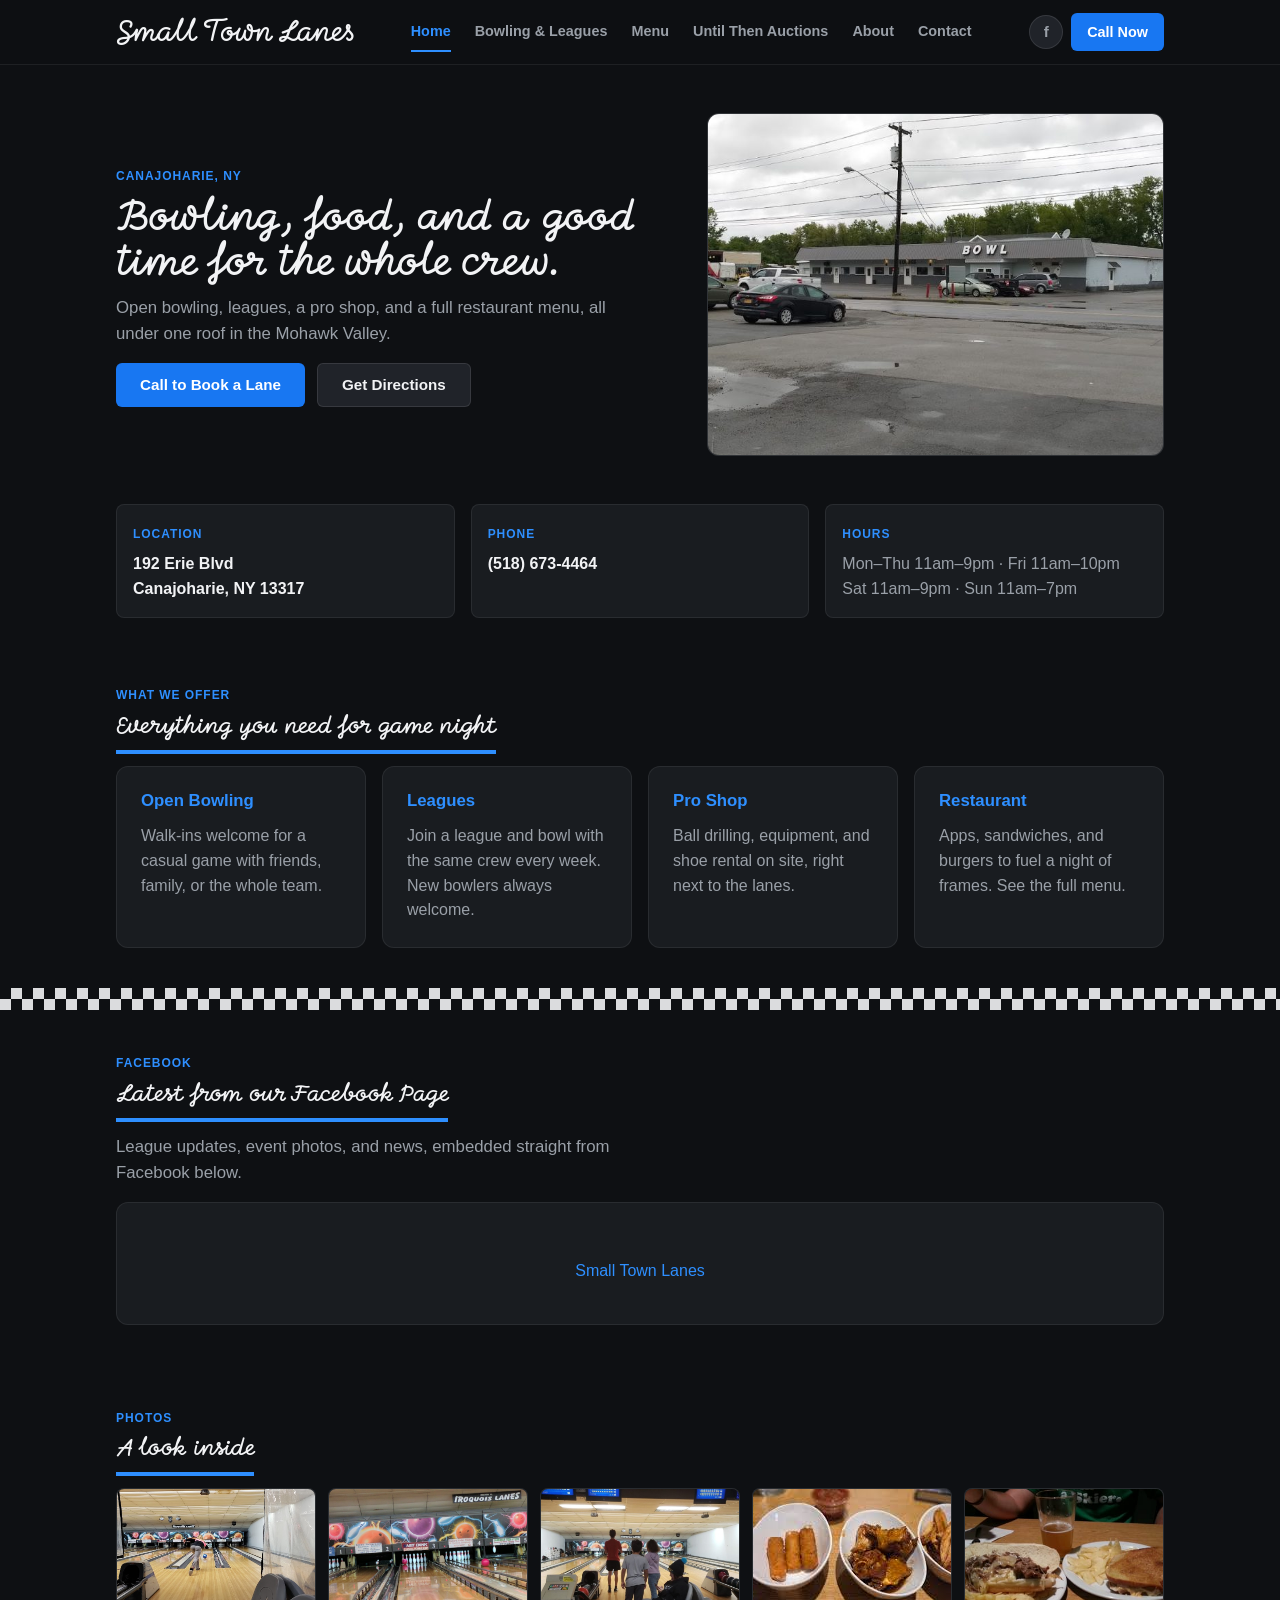
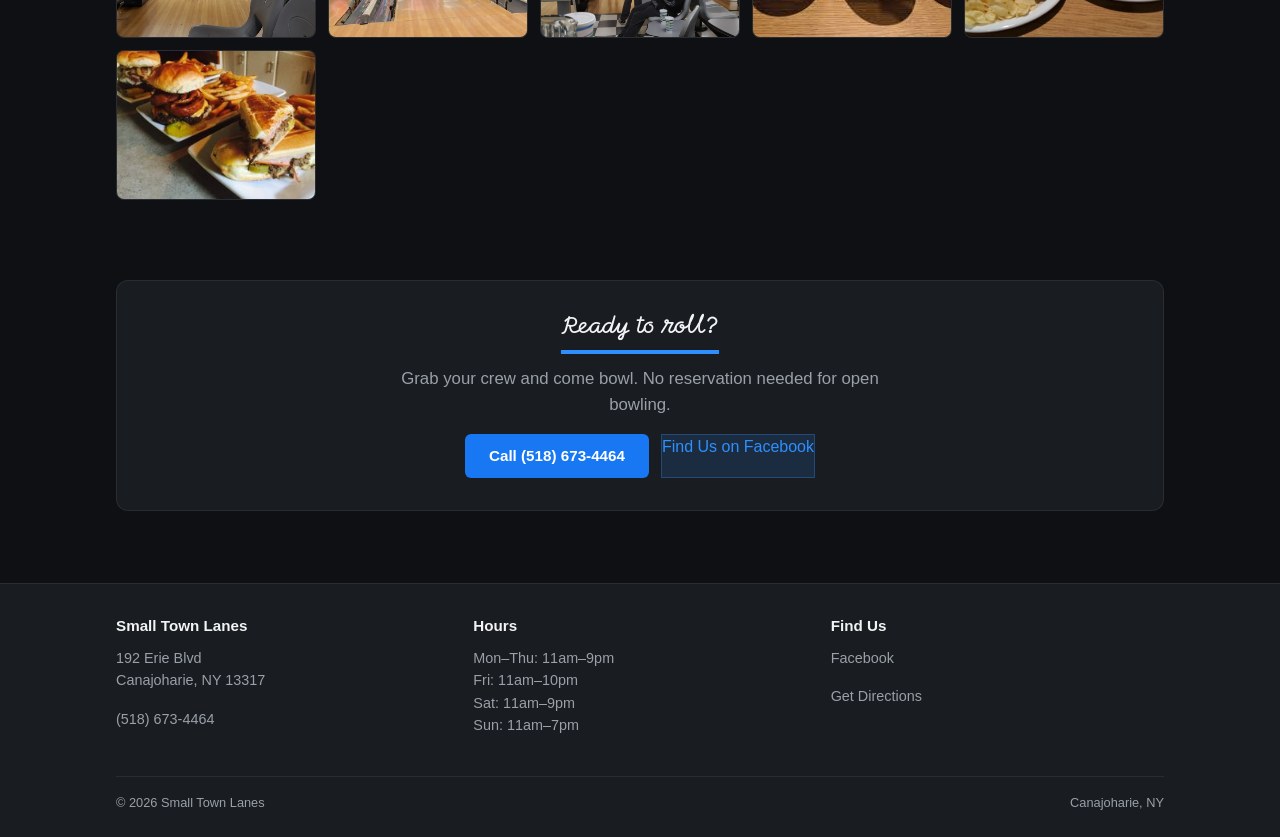
<file: index.html>
<!DOCTYPE html>
<html lang="en">
<head>
<meta charset="UTF-8">
<meta name="viewport" content="width=device-width, initial-scale=1.0">
<title>Small Town Lanes | Bowling, Leagues &amp; Restaurant in Canajoharie, NY</title>
<meta name="description" content="Small Town Lanes in Canajoharie, NY offers open bowling, leagues, a pro shop, and a full restaurant menu. Call (518) 673-4464.">
<link rel="preconnect" href="https://fonts.googleapis.com">
<link rel="preconnect" href="https://fonts.gstatic.com" crossorigin>
<link href="https://fonts.googleapis.com/css2?family=Momo+Signature&display=swap" rel="stylesheet">
<link rel="stylesheet" href="styles.css">
</head>
<body>
<a class="skip-link" href="#main">Skip to content</a>

<header class="site-header">
  <div class="header-content">
    <a href="index.html" class="brand">Small Town Lanes</a>
    <nav class="main-nav">
      <a href="index.html" aria-current="page">Home</a>
      <a href="leagues.html">Bowling &amp; Leagues</a>
      <a href="menu.html">Menu</a>
      <a href="auctions.html">Until Then Auctions</a>
      <a href="about.html">About</a>
      <a href="contact.html">Contact</a>
    </nav>
    <div class="header-actions">
      <button class="nav-toggle" aria-label="Toggle navigation" aria-expanded="false">&#9776;</button>
      <a href="https://www.facebook.com/p/Iroquois-Lanes-100047014855632/" target="_blank" rel="noopener" class="fb-icon-btn" aria-label="Small Town Lanes on Facebook">f</a>
      <a href="tel:+15186734464" class="btn-header">Call Now</a>
    </div>
  </div>
</header>

<main id="main">

  <section class="hero">
    <div class="wrap hero-grid">
      <div>
        <span class="eyebrow">Canajoharie, NY</span>
        <h1>Bowling, food, and a good time for the whole crew.</h1>
        <p class="hero-sub">Open bowling, leagues, a pro shop, and a full restaurant menu, all under one roof in the Mohawk Valley.</p>
        <div class="btn-row">
          <a href="tel:+15186734464" class="btn-primary">Call to Book a Lane</a>
          <a href="contact.html" class="btn-secondary">Get Directions</a>
        </div>
      </div>
      <div class="hero-photo-frame">
        <img src="images/cover-exterior.jpg" alt="The Small Town Lanes building on Erie Blvd in Canajoharie, NY">
      </div>
    </div>
  </section>

  <section class="info-strip">
    <div class="wrap">
      <div class="info-item">
        <span class="eyebrow">Location</span>
        <p><a href="contact.html">192 Erie Blvd<br>Canajoharie, NY 13317</a></p>
      </div>
      <div class="info-item">
        <span class="eyebrow">Phone</span>
        <p><a href="tel:+15186734464">(518) 673-4464</a></p>
      </div>
      <div class="info-item">
        <span class="eyebrow">Hours</span>
        <p>Mon&ndash;Thu 11am&ndash;9pm &middot; Fri 11am&ndash;10pm<br>Sat 11am&ndash;9pm &middot; Sun 11am&ndash;7pm</p>
      </div>
    </div>
  </section>

  <section>
    <div class="wrap">
      <span class="eyebrow">What We Offer</span>
      <h2>Everything you need for game night</h2>
      <div class="card-grid">
        <div class="card">
          <h3>Open Bowling</h3>
          <p>Walk-ins welcome for a casual game with friends, family, or the whole team.</p>
        </div>
        <div class="card">
          <h3>Leagues</h3>
          <p>Join a league and bowl with the same crew every week. New bowlers always welcome.</p>
        </div>
        <div class="card">
          <h3>Pro Shop</h3>
          <p>Ball drilling, equipment, and shoe rental on site, right next to the lanes.</p>
        </div>
        <div class="card">
          <h3>Restaurant</h3>
          <p>Apps, sandwiches, and burgers to fuel a night of frames. See the full menu.</p>
        </div>
      </div>
    </div>
  </section>

  <div class="checker-divider"></div>

  <section>
    <div class="wrap">
      <span class="eyebrow">Facebook</span>
      <h2>Latest from our Facebook Page</h2>
      <p class="hero-sub">League updates, event photos, and news, embedded straight from Facebook below.</p>
      <div class="fb-widget-section">
        <div class="fb-widget-wrap">
          <div class="fb-page"
            data-href="https://www.facebook.com/p/Iroquois-Lanes-100047014855632/"
            data-tabs="timeline"
            data-width="500"
            data-height="500"
            data-small-header="false"
            data-adapt-container-width="true"
            data-hide-cover="false"
            data-show-facepile="true">
            <blockquote cite="https://www.facebook.com/p/Iroquois-Lanes-100047014855632/" class="fb-xfbml-parse-ignore">
              <a href="https://www.facebook.com/p/Iroquois-Lanes-100047014855632/">Small Town Lanes</a>
            </blockquote>
          </div>
        </div>
      </div>
    </div>
  </section>

  <section>
    <div class="wrap">
      <span class="eyebrow">Photos</span>
      <h2>A look inside</h2>
      <div class="photo-strip">
        <div class="frame"><img src="images/lanes-bowler.jpg" alt="A bowler mid-throw at Small Town Lanes"></div>
        <div class="frame"><img src="images/lanes-wide.jpg" alt="Wide view of the lanes at Small Town Lanes"></div>
        <div class="frame"><img src="images/lanes-family.jpg" alt="A family bowling together with overhead scoring monitors"></div>
        <div class="frame"><img src="images/apps-mozz-wings.jpg" alt="Mozzarella sticks, wings, and fries at Small Town Lanes"></div>
        <div class="frame"><img src="images/sandwiches-chips.jpg" alt="Philly cheesesteak and grilled sandwich with chips at Small Town Lanes"></div>
        <div class="frame"><img src="images/burgers-fries.jpg" alt="Burgers and sandwiches with fries at Small Town Lanes"></div>
      </div>
    </div>
  </section>

  <section>
    <div class="wrap">
      <div class="card cta-card">
        <h2>Ready to roll?</h2>
        <p class="hero-sub">Grab your crew and come bowl. No reservation needed for open bowling.</p>
        <div class="btn-row">
          <a href="tel:+15186734464" class="btn-primary">Call (518) 673-4464</a>
          <a href="https://www.facebook.com/p/Iroquois-Lanes-100047014855632/" target="_blank" rel="noopener" class="btn-facebook">Find Us on Facebook</a>
        </div>
      </div>
    </div>
  </section>

</main>

<footer class="site-footer">
  <div class="wrap">
    <div class="footer-grid">
      <div>
        <h3>Small Town Lanes</h3>
        <p>192 Erie Blvd<br>Canajoharie, NY 13317</p>
        <p><a href="tel:+15186734464">(518) 673-4464</a></p>
      </div>
      <div>
        <h3>Hours</h3>
        <p>Mon&ndash;Thu: 11am&ndash;9pm<br>Fri: 11am&ndash;10pm<br>Sat: 11am&ndash;9pm<br>Sun: 11am&ndash;7pm</p>
      </div>
      <div>
        <h3>Find Us</h3>
        <p><a href="https://www.facebook.com/p/Iroquois-Lanes-100047014855632/" target="_blank" rel="noopener">Facebook</a></p>
        <p><a href="https://www.google.com/maps/search/?api=1&query=Iroquois+Lanes+192+Erie+Blvd+Canajoharie+NY+13317" target="_blank" rel="noopener">Get Directions</a></p>
      </div>
    </div>
    <div class="footer-bottom">
      <span>&copy; <span id="year"></span> Small Town Lanes</span>
      <span>Canajoharie, NY</span>
    </div>
  </div>
</footer>

<script src="script.js"></script>
<div id="fb-root"></div>
<script async defer crossorigin="anonymous" src="https://connect.facebook.net/en_US/sdk.js#xfbml=1&version=v19.0"></script>
</body>
</html>
</file>
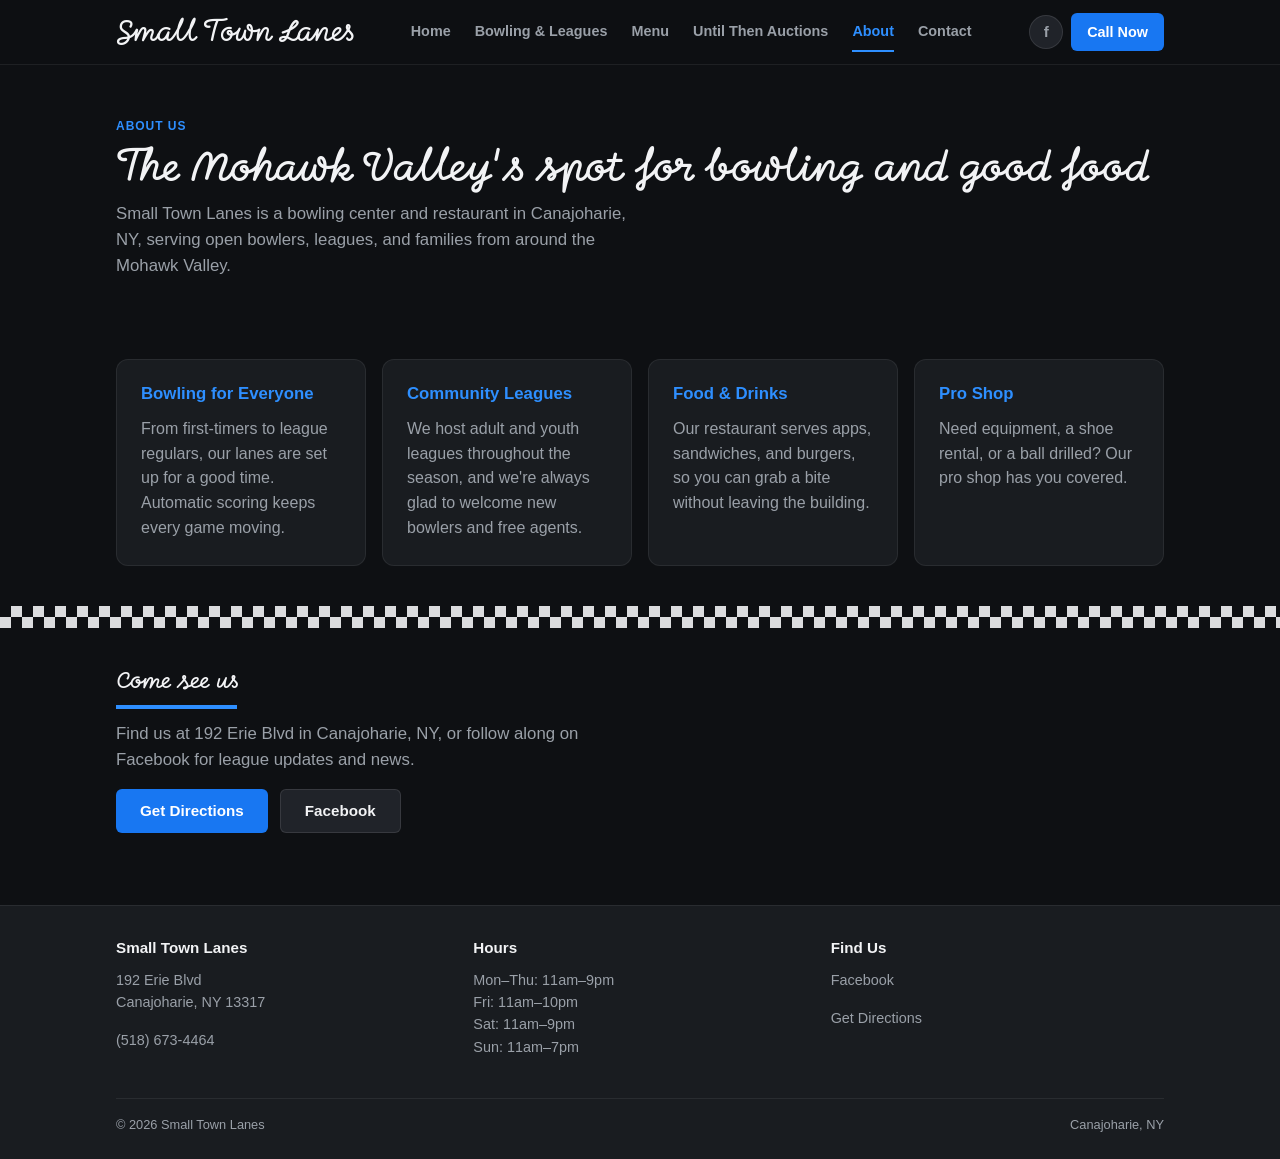
<file: about.html>
<!DOCTYPE html>
<html lang="en">
<head>
<meta charset="UTF-8">
<meta name="viewport" content="width=device-width, initial-scale=1.0">
<title>About | Small Town Lanes</title>
<meta name="description" content="Small Town Lanes is Canajoharie, NY's home for bowling, leagues, and good food in the Mohawk Valley.">
<link rel="preconnect" href="https://fonts.googleapis.com">
<link rel="preconnect" href="https://fonts.gstatic.com" crossorigin>
<link href="https://fonts.googleapis.com/css2?family=Momo+Signature&display=swap" rel="stylesheet">
<link rel="stylesheet" href="styles.css">
</head>
<body>
<a class="skip-link" href="#main">Skip to content</a>

<header class="site-header">
  <div class="header-content">
    <a href="index.html" class="brand">Small Town Lanes</a>
    <nav class="main-nav">
      <a href="index.html">Home</a>
      <a href="leagues.html">Bowling &amp; Leagues</a>
      <a href="menu.html">Menu</a>
      <a href="auctions.html">Until Then Auctions</a>
      <a href="about.html" aria-current="page">About</a>
      <a href="contact.html">Contact</a>
    </nav>
    <div class="header-actions">
      <button class="nav-toggle" aria-label="Toggle navigation" aria-expanded="false">&#9776;</button>
      <a href="https://www.facebook.com/p/Iroquois-Lanes-100047014855632/" target="_blank" rel="noopener" class="fb-icon-btn" aria-label="Small Town Lanes on Facebook">f</a>
      <a href="tel:+15186734464" class="btn-header">Call Now</a>
    </div>
  </div>
</header>

<main id="main">

  <section class="hero">
    <div class="wrap">
      <span class="eyebrow">About Us</span>
      <h1>The Mohawk Valley's spot for bowling and good food</h1>
      <p class="hero-sub">Small Town Lanes is a bowling center and restaurant in Canajoharie, NY, serving open bowlers, leagues, and families from around the Mohawk Valley.</p>
    </div>
  </section>

  <section>
    <div class="wrap">
      <div class="card-grid">
        <div class="card">
          <h3>Bowling for Everyone</h3>
          <p>From first-timers to league regulars, our lanes are set up for a good time. Automatic scoring keeps every game moving.</p>
        </div>
        <div class="card">
          <h3>Community Leagues</h3>
          <p>We host adult and youth leagues throughout the season, and we're always glad to welcome new bowlers and free agents.</p>
        </div>
        <div class="card">
          <h3>Food &amp; Drinks</h3>
          <p>Our restaurant serves apps, sandwiches, and burgers, so you can grab a bite without leaving the building.</p>
        </div>
        <div class="card">
          <h3>Pro Shop</h3>
          <p>Need equipment, a shoe rental, or a ball drilled? Our pro shop has you covered.</p>
        </div>
      </div>
    </div>
  </section>

  <div class="checker-divider"></div>

  <section>
    <div class="wrap">
      <h2>Come see us</h2>
      <p class="hero-sub">Find us at 192 Erie Blvd in Canajoharie, NY, or follow along on Facebook for league updates and news.</p>
      <div class="btn-row">
        <a href="contact.html" class="btn-primary">Get Directions</a>
        <a href="https://www.facebook.com/p/Iroquois-Lanes-100047014855632/" target="_blank" rel="noopener" class="btn-secondary">Facebook</a>
      </div>
    </div>
  </section>

</main>

<footer class="site-footer">
  <div class="wrap">
    <div class="footer-grid">
      <div>
        <h3>Small Town Lanes</h3>
        <p>192 Erie Blvd<br>Canajoharie, NY 13317</p>
        <p><a href="tel:+15186734464">(518) 673-4464</a></p>
      </div>
      <div>
        <h3>Hours</h3>
        <p>Mon&ndash;Thu: 11am&ndash;9pm<br>Fri: 11am&ndash;10pm<br>Sat: 11am&ndash;9pm<br>Sun: 11am&ndash;7pm</p>
      </div>
      <div>
        <h3>Find Us</h3>
        <p><a href="https://www.facebook.com/p/Iroquois-Lanes-100047014855632/" target="_blank" rel="noopener">Facebook</a></p>
        <p><a href="https://www.google.com/maps/search/?api=1&query=Iroquois+Lanes+192+Erie+Blvd+Canajoharie+NY+13317" target="_blank" rel="noopener">Get Directions</a></p>
      </div>
    </div>
    <div class="footer-bottom">
      <span>&copy; <span id="year"></span> Small Town Lanes</span>
      <span>Canajoharie, NY</span>
    </div>
  </div>
</footer>

<script src="script.js"></script>
</body>
</html>
</file>
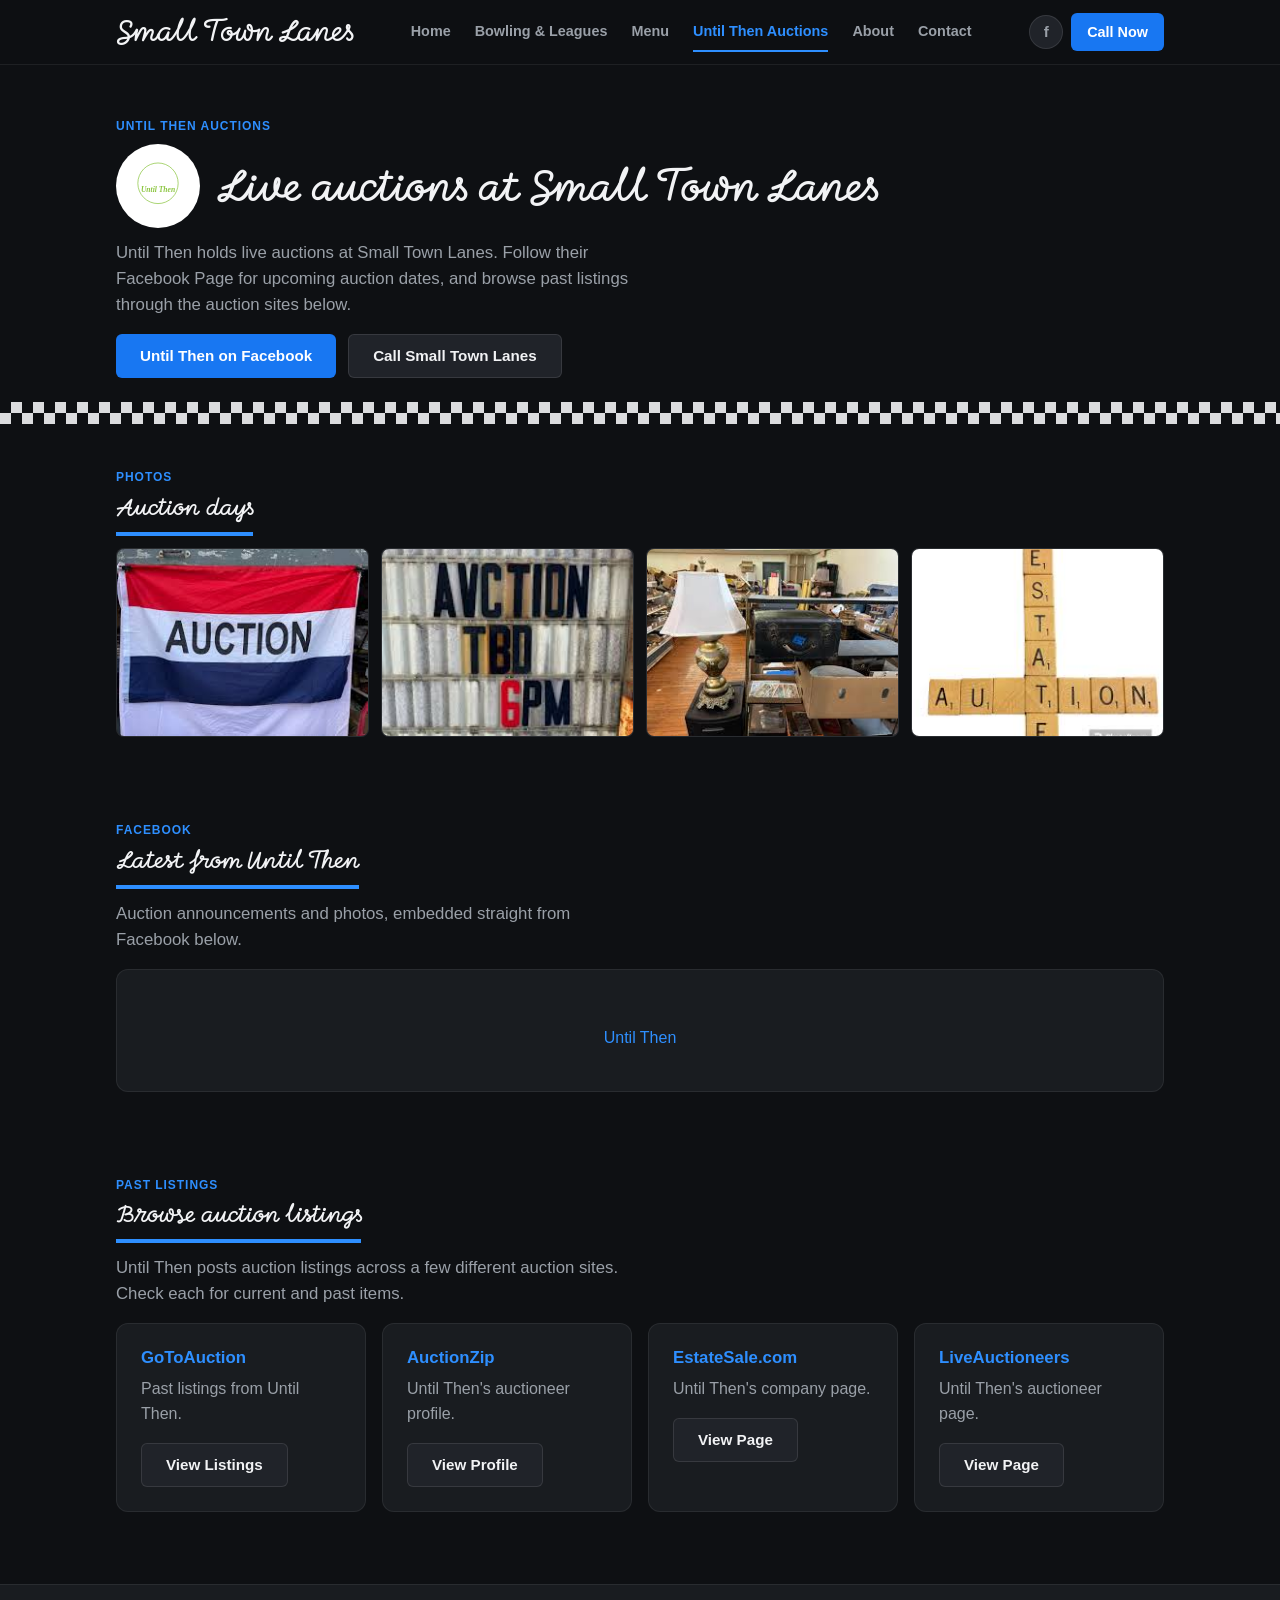
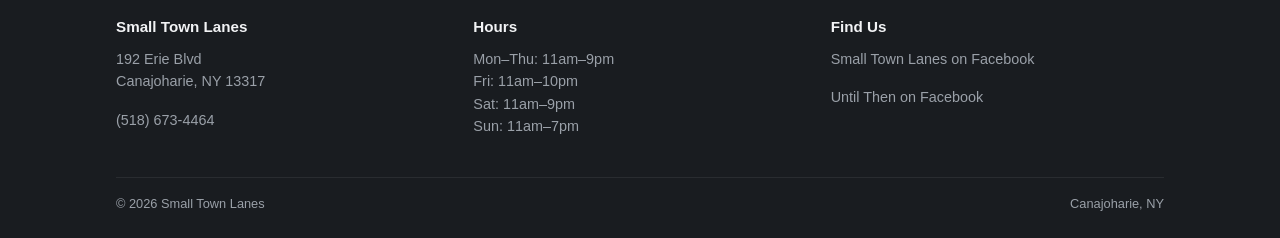
<file: auctions.html>
<!DOCTYPE html>
<html lang="en">
<head>
<meta charset="UTF-8">
<meta name="viewport" content="width=device-width, initial-scale=1.0">
<title>Until Then Auctions | Small Town Lanes</title>
<meta name="description" content="Until Then live auctions take place at Small Town Lanes in Canajoharie, NY. Find past listings and follow along on Facebook.">
<link rel="preconnect" href="https://fonts.googleapis.com">
<link rel="preconnect" href="https://fonts.gstatic.com" crossorigin>
<link href="https://fonts.googleapis.com/css2?family=Momo+Signature&display=swap" rel="stylesheet">
<link rel="stylesheet" href="styles.css">
</head>
<body>
<a class="skip-link" href="#main">Skip to content</a>

<header class="site-header">
  <div class="header-content">
    <a href="index.html" class="brand">Small Town Lanes</a>
    <nav class="main-nav">
      <a href="index.html">Home</a>
      <a href="leagues.html">Bowling &amp; Leagues</a>
      <a href="menu.html">Menu</a>
      <a href="auctions.html" aria-current="page">Until Then Auctions</a>
      <a href="about.html">About</a>
      <a href="contact.html">Contact</a>
    </nav>
    <div class="header-actions">
      <button class="nav-toggle" aria-label="Toggle navigation" aria-expanded="false">&#9776;</button>
      <a href="https://www.facebook.com/p/Iroquois-Lanes-100047014855632/" target="_blank" rel="noopener" class="fb-icon-btn" aria-label="Small Town Lanes on Facebook">f</a>
      <a href="tel:+15186734464" class="btn-header">Call Now</a>
    </div>
  </div>
</header>

<main id="main">

  <section class="hero">
    <div class="wrap">
      <span class="eyebrow">Until Then Auctions</span>
      <div class="hero-title-row">
        <div class="until-then-badge">
          <img src="images/until-then-logo.svg" alt="Until Then logo" width="400" height="320">
        </div>
        <h1>Live auctions at Small Town Lanes</h1>
      </div>
      <p class="hero-sub">Until Then holds live auctions at Small Town Lanes. Follow their Facebook Page for upcoming auction dates, and browse past listings through the auction sites below.</p>
      <div class="btn-row">
        <a href="https://www.facebook.com/p/Until-Then-100057630571880/" target="_blank" rel="noopener" class="btn-primary">Until Then on Facebook</a>
        <a href="tel:+15186734464" class="btn-secondary">Call Small Town Lanes</a>
      </div>
    </div>
  </section>

  <div class="checker-divider"></div>

  <section>
    <div class="wrap">
      <span class="eyebrow">Photos</span>
      <h2>Auction days</h2>
      <div class="photo-strip">
        <div class="frame"><img src="images/auction-flag.jpg" alt="Red, white, and blue AUCTION flag flying outside Small Town Lanes"></div>
        <div class="frame"><img src="images/auction-sign-board.jpg" alt="Marquee sign reading AUCTION TBD 6PM"></div>
        <div class="frame"><img src="images/auction-estate-items.jpg" alt="Estate sale items including a lamp and boxes of goods"></div>
        <div class="frame"><img src="images/auction-scrabble-tiles.jpg" alt="Scrabble tiles spelling ESTATE and AUCTION"></div>
      </div>
    </div>
  </section>

  <section>
    <div class="wrap">
      <span class="eyebrow">Facebook</span>
      <h2>Latest from Until Then</h2>
      <p class="hero-sub">Auction announcements and photos, embedded straight from Facebook below.</p>
      <div class="fb-widget-section">
        <div class="fb-widget-wrap">
          <div class="fb-page"
            data-href="https://www.facebook.com/p/Until-Then-100057630571880/"
            data-tabs="timeline"
            data-width="500"
            data-height="500"
            data-small-header="false"
            data-adapt-container-width="true"
            data-hide-cover="false"
            data-show-facepile="true">
            <blockquote cite="https://www.facebook.com/p/Until-Then-100057630571880/" class="fb-xfbml-parse-ignore">
              <a href="https://www.facebook.com/p/Until-Then-100057630571880/">Until Then</a>
            </blockquote>
          </div>
        </div>
      </div>
    </div>
  </section>

  <section>
    <div class="wrap">
      <span class="eyebrow">Past Listings</span>
      <h2>Browse auction listings</h2>
      <p class="hero-sub">Until Then posts auction listings across a few different auction sites. Check each for current and past items.</p>
      <div class="listing-grid">
        <div class="card listing-card">
          <h3>GoToAuction</h3>
          <p>Past listings from Until Then.</p>
          <a href="https://gotoauction.com/companies/view/11799/Until-Then.html/pastListings" target="_blank" rel="noopener" class="btn-secondary">View Listings</a>
        </div>
        <div class="card listing-card">
          <h3>AuctionZip</h3>
          <p>Until Then's auctioneer profile.</p>
          <a href="https://www.auctionzip.com/NY-Auctioneers/1252655.html" target="_blank" rel="noopener" class="btn-secondary">View Profile</a>
        </div>
        <div class="card listing-card">
          <h3>EstateSale.com</h3>
          <p>Until Then's company page.</p>
          <a href="https://www.estatesale.com/companies/view/11453/Until-Then.html" target="_blank" rel="noopener" class="btn-secondary">View Page</a>
        </div>
        <div class="card listing-card">
          <h3>LiveAuctioneers</h3>
          <p>Until Then's auctioneer page.</p>
          <a href="https://www.liveauctioneers.com/auctioneer/10309/until-then/" target="_blank" rel="noopener" class="btn-secondary">View Page</a>
        </div>
      </div>
    </div>
  </section>

</main>

<footer class="site-footer">
  <div class="wrap">
    <div class="footer-grid">
      <div>
        <h3>Small Town Lanes</h3>
        <p>192 Erie Blvd<br>Canajoharie, NY 13317</p>
        <p><a href="tel:+15186734464">(518) 673-4464</a></p>
      </div>
      <div>
        <h3>Hours</h3>
        <p>Mon&ndash;Thu: 11am&ndash;9pm<br>Fri: 11am&ndash;10pm<br>Sat: 11am&ndash;9pm<br>Sun: 11am&ndash;7pm</p>
      </div>
      <div>
        <h3>Find Us</h3>
        <p><a href="https://www.facebook.com/p/Iroquois-Lanes-100047014855632/" target="_blank" rel="noopener">Small Town Lanes on Facebook</a></p>
        <p><a href="https://www.facebook.com/p/Until-Then-100057630571880/" target="_blank" rel="noopener">Until Then on Facebook</a></p>
      </div>
    </div>
    <div class="footer-bottom">
      <span>&copy; <span id="year"></span> Small Town Lanes</span>
      <span>Canajoharie, NY</span>
    </div>
  </div>
</footer>

<script src="script.js"></script>
<div id="fb-root"></div>
<script async defer crossorigin="anonymous" src="https://connect.facebook.net/en_US/sdk.js#xfbml=1&version=v19.0"></script>
</body>
</html>
</file>
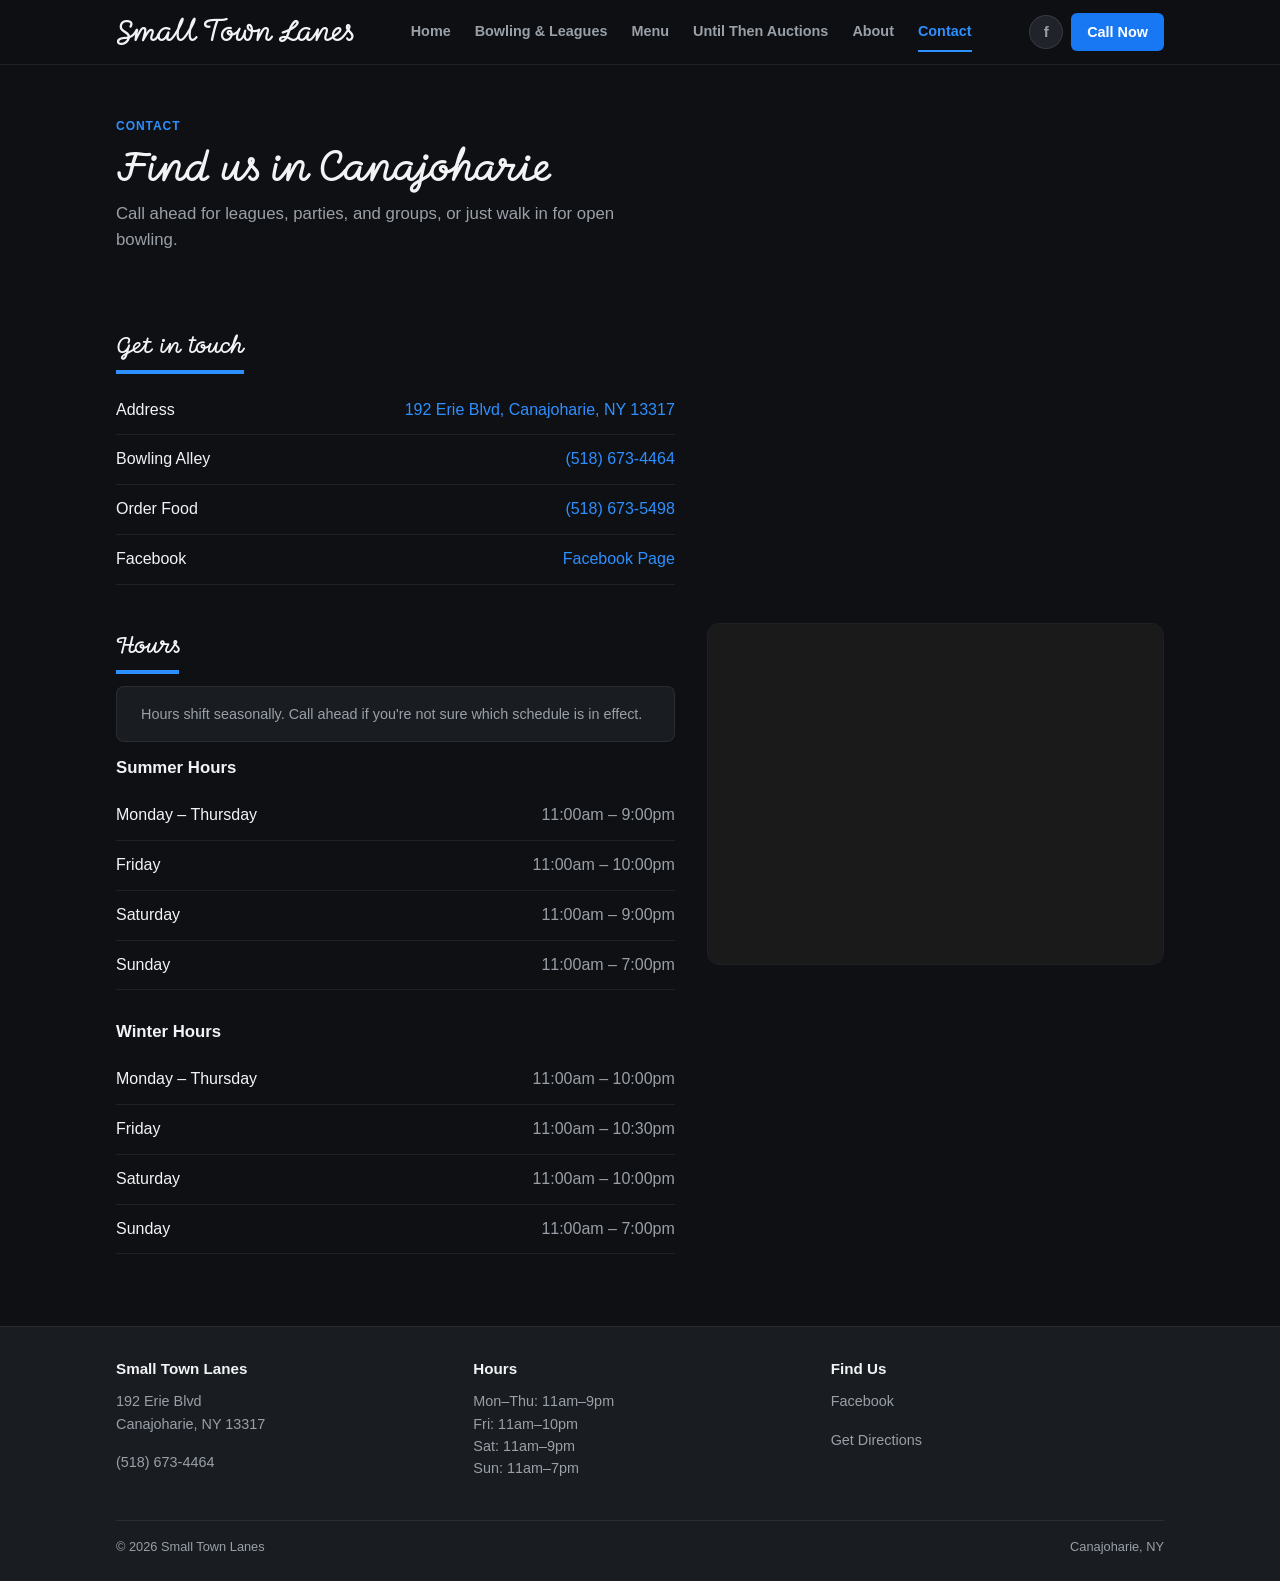
<file: contact.html>
<!DOCTYPE html>
<html lang="en">
<head>
<meta charset="UTF-8">
<meta name="viewport" content="width=device-width, initial-scale=1.0">
<title>Contact | Small Town Lanes</title>
<meta name="description" content="Address, phone, hours, and directions for Small Town Lanes in Canajoharie, NY.">
<link rel="preconnect" href="https://fonts.googleapis.com">
<link rel="preconnect" href="https://fonts.gstatic.com" crossorigin>
<link href="https://fonts.googleapis.com/css2?family=Momo+Signature&display=swap" rel="stylesheet">
<link rel="stylesheet" href="styles.css">
</head>
<body>
<a class="skip-link" href="#main">Skip to content</a>

<header class="site-header">
  <div class="header-content">
    <a href="index.html" class="brand">Small Town Lanes</a>
    <nav class="main-nav">
      <a href="index.html">Home</a>
      <a href="leagues.html">Bowling &amp; Leagues</a>
      <a href="menu.html">Menu</a>
      <a href="auctions.html">Until Then Auctions</a>
      <a href="about.html">About</a>
      <a href="contact.html" aria-current="page">Contact</a>
    </nav>
    <div class="header-actions">
      <button class="nav-toggle" aria-label="Toggle navigation" aria-expanded="false">&#9776;</button>
      <a href="https://www.facebook.com/p/Iroquois-Lanes-100047014855632/" target="_blank" rel="noopener" class="fb-icon-btn" aria-label="Small Town Lanes on Facebook">f</a>
      <a href="tel:+15186734464" class="btn-header">Call Now</a>
    </div>
  </div>
</header>

<main id="main">

  <section class="hero">
    <div class="wrap">
      <span class="eyebrow">Contact</span>
      <h1>Find us in Canajoharie</h1>
      <p class="hero-sub">Call ahead for leagues, parties, and groups, or just walk in for open bowling.</p>
    </div>
  </section>

  <section>
    <div class="wrap hero-grid">
      <div>
        <h2>Get in touch</h2>
        <table class="hours-table">
          <tbody>
            <tr><td>Address</td><td><a href="https://www.google.com/maps/search/?api=1&query=Iroquois+Lanes+192+Erie+Blvd+Canajoharie+NY+13317" target="_blank" rel="noopener">192 Erie Blvd, Canajoharie, NY 13317</a></td></tr>
            <tr><td>Bowling Alley</td><td><a href="tel:+15186734464">(518) 673-4464</a></td></tr>
            <tr><td>Order Food</td><td><a href="tel:+15186735498">(518) 673-5498</a></td></tr>
            <tr><td>Facebook</td><td><a href="https://www.facebook.com/p/Iroquois-Lanes-100047014855632/" target="_blank" rel="noopener">Facebook Page</a></td></tr>
          </tbody>
        </table>

        <h2 style="margin-top: var(--sp-08);">Hours</h2>
        <p class="menu-note" style="margin-bottom: var(--sp-04);">Hours shift seasonally. Call ahead if you're not sure which schedule is in effect.</p>

        <h3>Summer Hours</h3>
        <table class="hours-table">
          <tbody>
            <tr><td>Monday &ndash; Thursday</td><td>11:00am &ndash; 9:00pm</td></tr>
            <tr><td>Friday</td><td>11:00am &ndash; 10:00pm</td></tr>
            <tr><td>Saturday</td><td>11:00am &ndash; 9:00pm</td></tr>
            <tr><td>Sunday</td><td>11:00am &ndash; 7:00pm</td></tr>
          </tbody>
        </table>

        <h3 style="margin-top: var(--sp-06);">Winter Hours</h3>
        <table class="hours-table">
          <tbody>
            <tr><td>Monday &ndash; Thursday</td><td>11:00am &ndash; 10:00pm</td></tr>
            <tr><td>Friday</td><td>11:00am &ndash; 10:30pm</td></tr>
            <tr><td>Saturday</td><td>11:00am &ndash; 10:00pm</td></tr>
            <tr><td>Sunday</td><td>11:00am &ndash; 7:00pm</td></tr>
          </tbody>
        </table>
      </div>

      <div class="map-frame">
        <iframe
          src="https://maps.google.com/maps?q=Iroquois%20Lanes%20192%20Erie%20Blvd%20Canajoharie%20NY%2013317&output=embed"
          title="Map showing Small Town Lanes at 192 Erie Blvd, Canajoharie, NY"
          loading="lazy"
          referrerpolicy="no-referrer-when-downgrade">
        </iframe>
      </div>
    </div>
  </section>

</main>

<footer class="site-footer">
  <div class="wrap">
    <div class="footer-grid">
      <div>
        <h3>Small Town Lanes</h3>
        <p>192 Erie Blvd<br>Canajoharie, NY 13317</p>
        <p><a href="tel:+15186734464">(518) 673-4464</a></p>
      </div>
      <div>
        <h3>Hours</h3>
        <p>Mon&ndash;Thu: 11am&ndash;9pm<br>Fri: 11am&ndash;10pm<br>Sat: 11am&ndash;9pm<br>Sun: 11am&ndash;7pm</p>
      </div>
      <div>
        <h3>Find Us</h3>
        <p><a href="https://www.facebook.com/p/Iroquois-Lanes-100047014855632/" target="_blank" rel="noopener">Facebook</a></p>
        <p><a href="https://www.google.com/maps/search/?api=1&query=Iroquois+Lanes+192+Erie+Blvd+Canajoharie+NY+13317" target="_blank" rel="noopener">Get Directions</a></p>
      </div>
    </div>
    <div class="footer-bottom">
      <span>&copy; <span id="year"></span> Small Town Lanes</span>
      <span>Canajoharie, NY</span>
    </div>
  </div>
</footer>

<script src="script.js"></script>
</body>
</html>
</file>
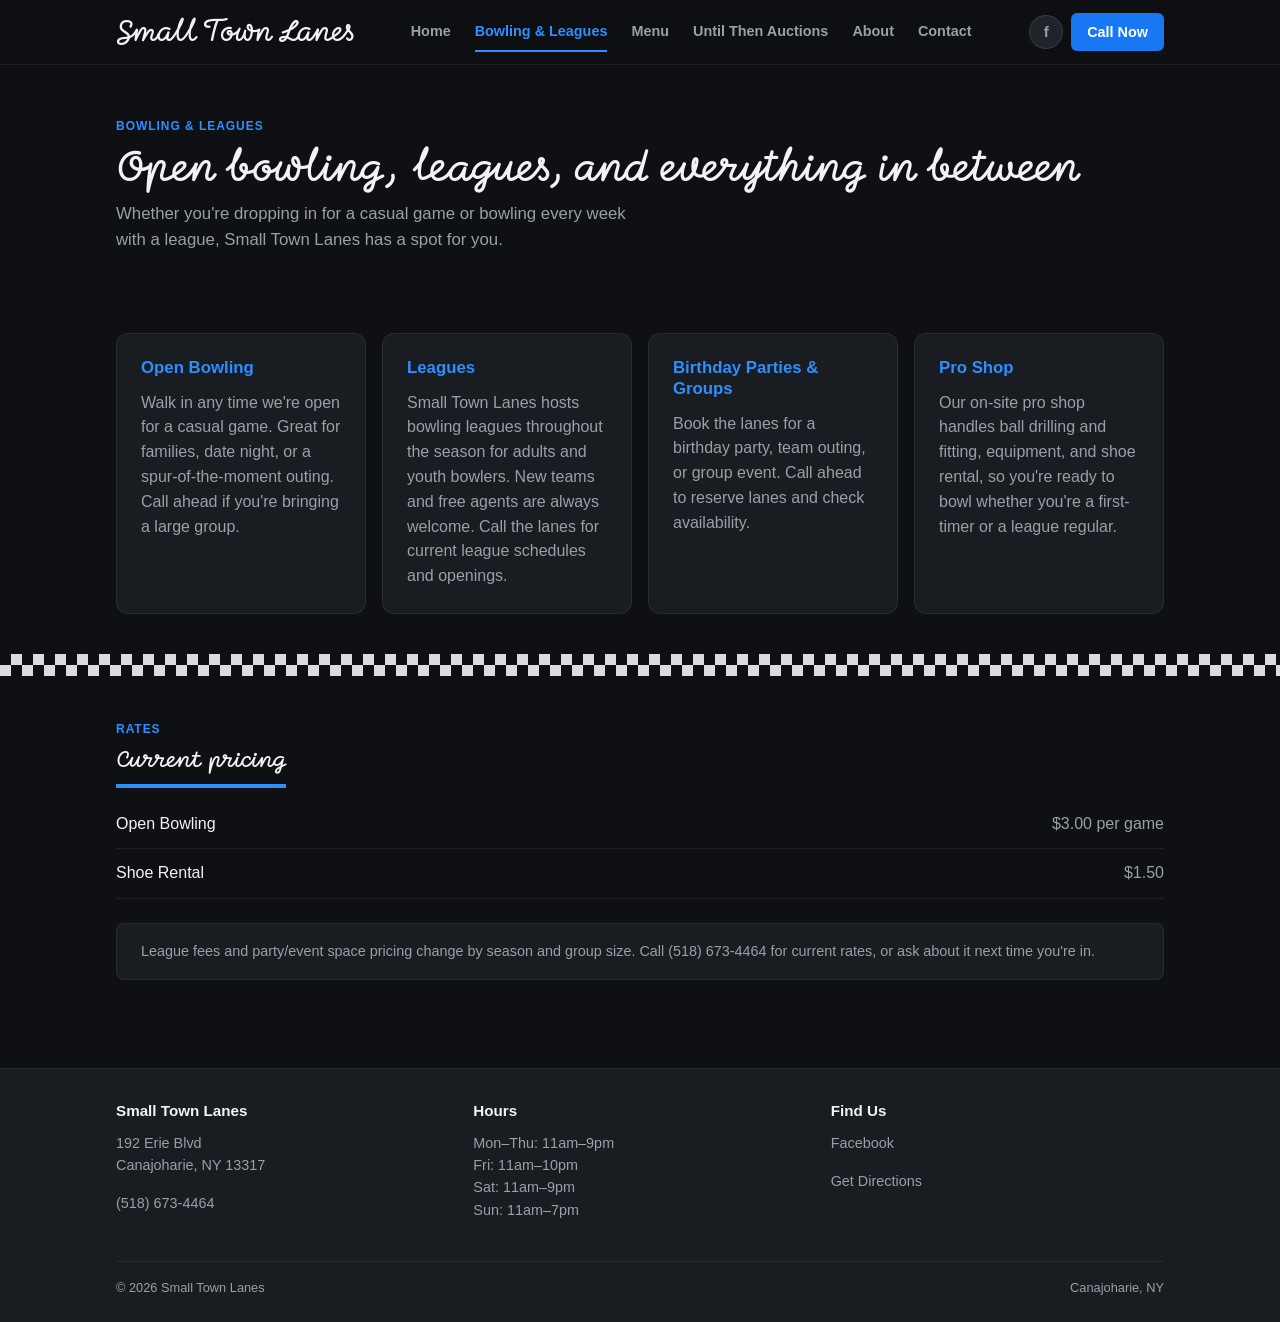
<file: leagues.html>
<!DOCTYPE html>
<html lang="en">
<head>
<meta charset="UTF-8">
<meta name="viewport" content="width=device-width, initial-scale=1.0">
<title>Bowling &amp; Leagues | Small Town Lanes</title>
<meta name="description" content="Open bowling, adult and youth leagues, birthday parties, and a full pro shop at Small Town Lanes in Canajoharie, NY.">
<link rel="preconnect" href="https://fonts.googleapis.com">
<link rel="preconnect" href="https://fonts.gstatic.com" crossorigin>
<link href="https://fonts.googleapis.com/css2?family=Momo+Signature&display=swap" rel="stylesheet">
<link rel="stylesheet" href="styles.css">
</head>
<body>
<a class="skip-link" href="#main">Skip to content</a>

<header class="site-header">
  <div class="header-content">
    <a href="index.html" class="brand">Small Town Lanes</a>
    <nav class="main-nav">
      <a href="index.html">Home</a>
      <a href="leagues.html" aria-current="page">Bowling &amp; Leagues</a>
      <a href="menu.html">Menu</a>
      <a href="auctions.html">Until Then Auctions</a>
      <a href="about.html">About</a>
      <a href="contact.html">Contact</a>
    </nav>
    <div class="header-actions">
      <button class="nav-toggle" aria-label="Toggle navigation" aria-expanded="false">&#9776;</button>
      <a href="https://www.facebook.com/p/Iroquois-Lanes-100047014855632/" target="_blank" rel="noopener" class="fb-icon-btn" aria-label="Small Town Lanes on Facebook">f</a>
      <a href="tel:+15186734464" class="btn-header">Call Now</a>
    </div>
  </div>
</header>

<main id="main">

  <section class="hero">
    <div class="wrap">
      <span class="eyebrow">Bowling &amp; Leagues</span>
      <h1>Open bowling, leagues, and everything in between</h1>
      <p class="hero-sub">Whether you're dropping in for a casual game or bowling every week with a league, Small Town Lanes has a spot for you.</p>
    </div>
  </section>

  <section>
    <div class="wrap">
      <div class="card-grid">
        <div class="card">
          <h3>Open Bowling</h3>
          <p>Walk in any time we're open for a casual game. Great for families, date night, or a spur-of-the-moment outing. Call ahead if you're bringing a large group.</p>
        </div>
        <div class="card">
          <h3>Leagues</h3>
          <p>Small Town Lanes hosts bowling leagues throughout the season for adults and youth bowlers. New teams and free agents are always welcome. Call the lanes for current league schedules and openings.</p>
        </div>
        <div class="card">
          <h3>Birthday Parties &amp; Groups</h3>
          <p>Book the lanes for a birthday party, team outing, or group event. Call ahead to reserve lanes and check availability.</p>
        </div>
        <div class="card">
          <h3>Pro Shop</h3>
          <p>Our on-site pro shop handles ball drilling and fitting, equipment, and shoe rental, so you're ready to bowl whether you're a first-timer or a league regular.</p>
        </div>
      </div>
    </div>
  </section>

  <div class="checker-divider"></div>

  <section>
    <div class="wrap">
      <span class="eyebrow">Rates</span>
      <h2>Current pricing</h2>
      <table class="hours-table">
        <tbody>
          <tr><td>Open Bowling</td><td>$3.00 per game</td></tr>
          <tr><td>Shoe Rental</td><td>$1.50</td></tr>
        </tbody>
      </table>
      <p class="menu-note" style="margin-top: var(--sp-05);">League fees and party/event space pricing change by season and group size. Call (518) 673-4464 for current rates, or ask about it next time you're in.</p>
    </div>
  </section>

</main>

<footer class="site-footer">
  <div class="wrap">
    <div class="footer-grid">
      <div>
        <h3>Small Town Lanes</h3>
        <p>192 Erie Blvd<br>Canajoharie, NY 13317</p>
        <p><a href="tel:+15186734464">(518) 673-4464</a></p>
      </div>
      <div>
        <h3>Hours</h3>
        <p>Mon&ndash;Thu: 11am&ndash;9pm<br>Fri: 11am&ndash;10pm<br>Sat: 11am&ndash;9pm<br>Sun: 11am&ndash;7pm</p>
      </div>
      <div>
        <h3>Find Us</h3>
        <p><a href="https://www.facebook.com/p/Iroquois-Lanes-100047014855632/" target="_blank" rel="noopener">Facebook</a></p>
        <p><a href="https://www.google.com/maps/search/?api=1&query=Iroquois+Lanes+192+Erie+Blvd+Canajoharie+NY+13317" target="_blank" rel="noopener">Get Directions</a></p>
      </div>
    </div>
    <div class="footer-bottom">
      <span>&copy; <span id="year"></span> Small Town Lanes</span>
      <span>Canajoharie, NY</span>
    </div>
  </div>
</footer>

<script src="script.js"></script>
</body>
</html>
</file>
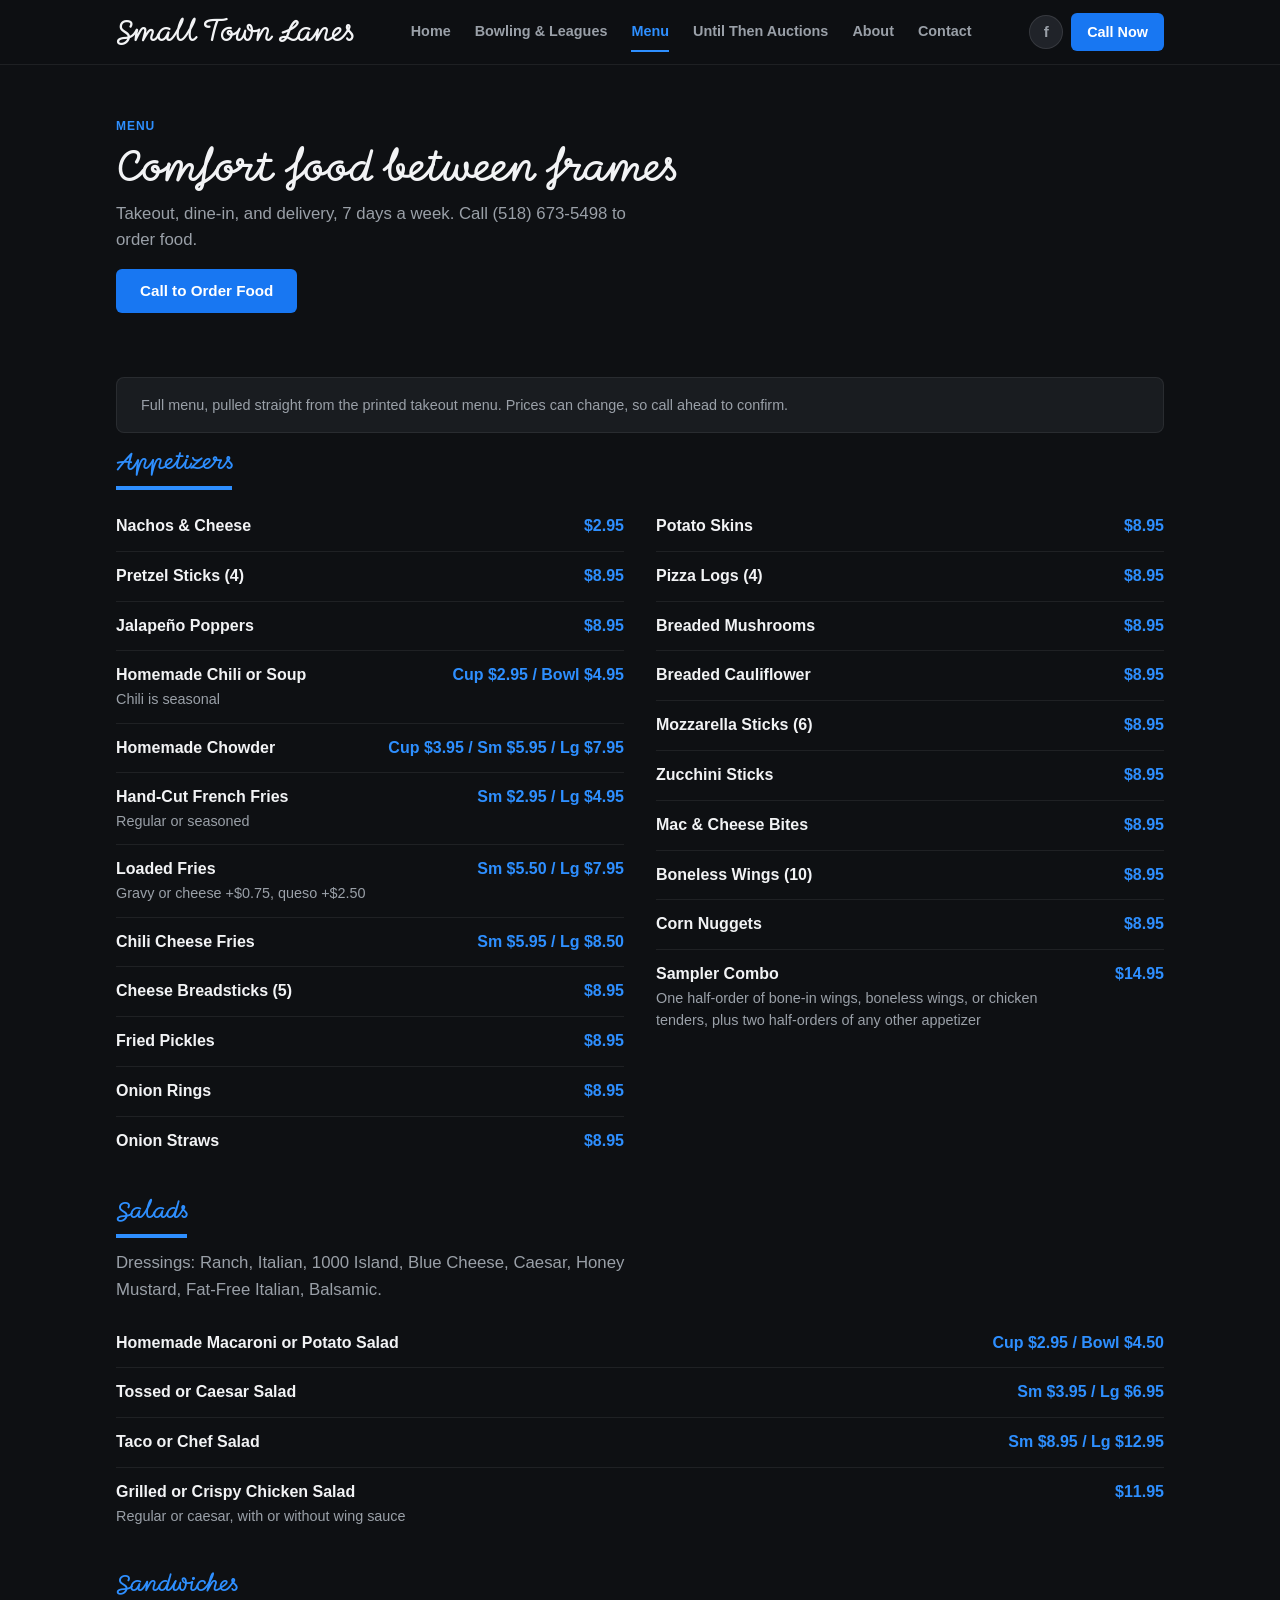
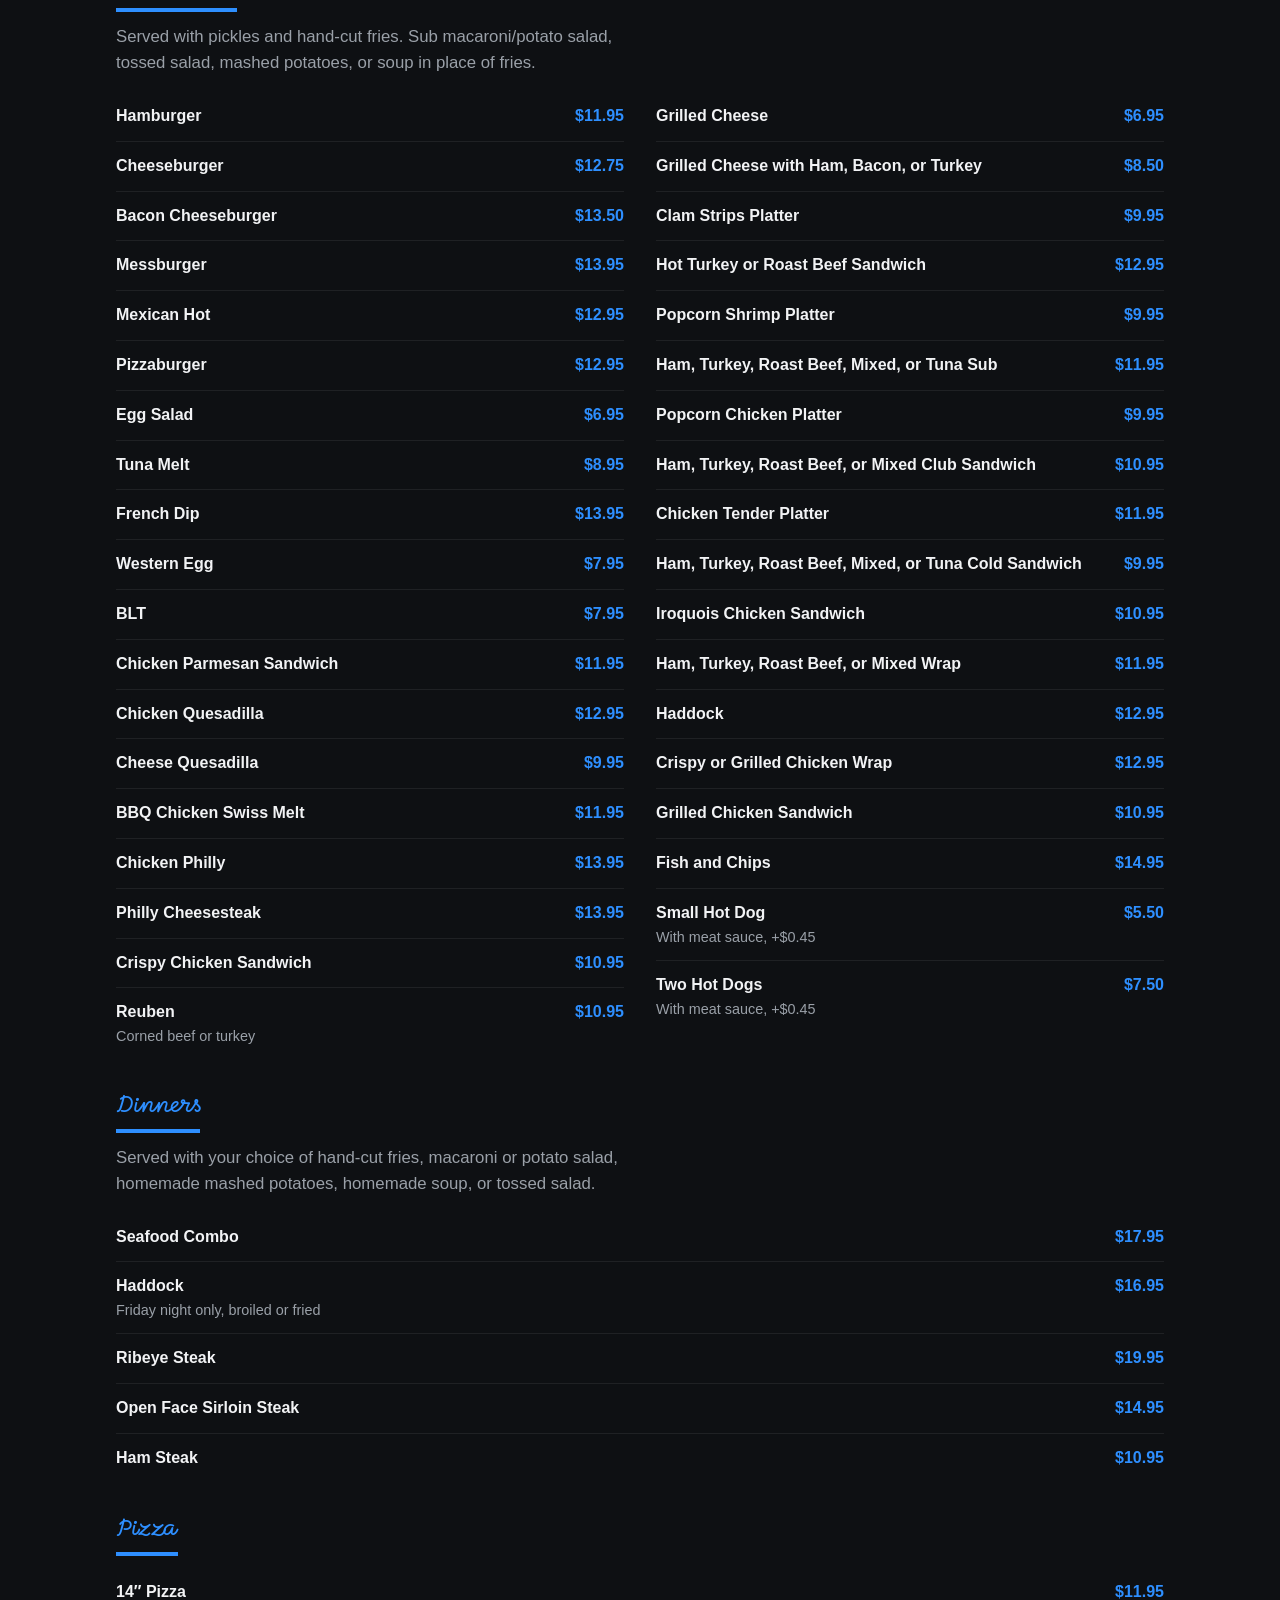
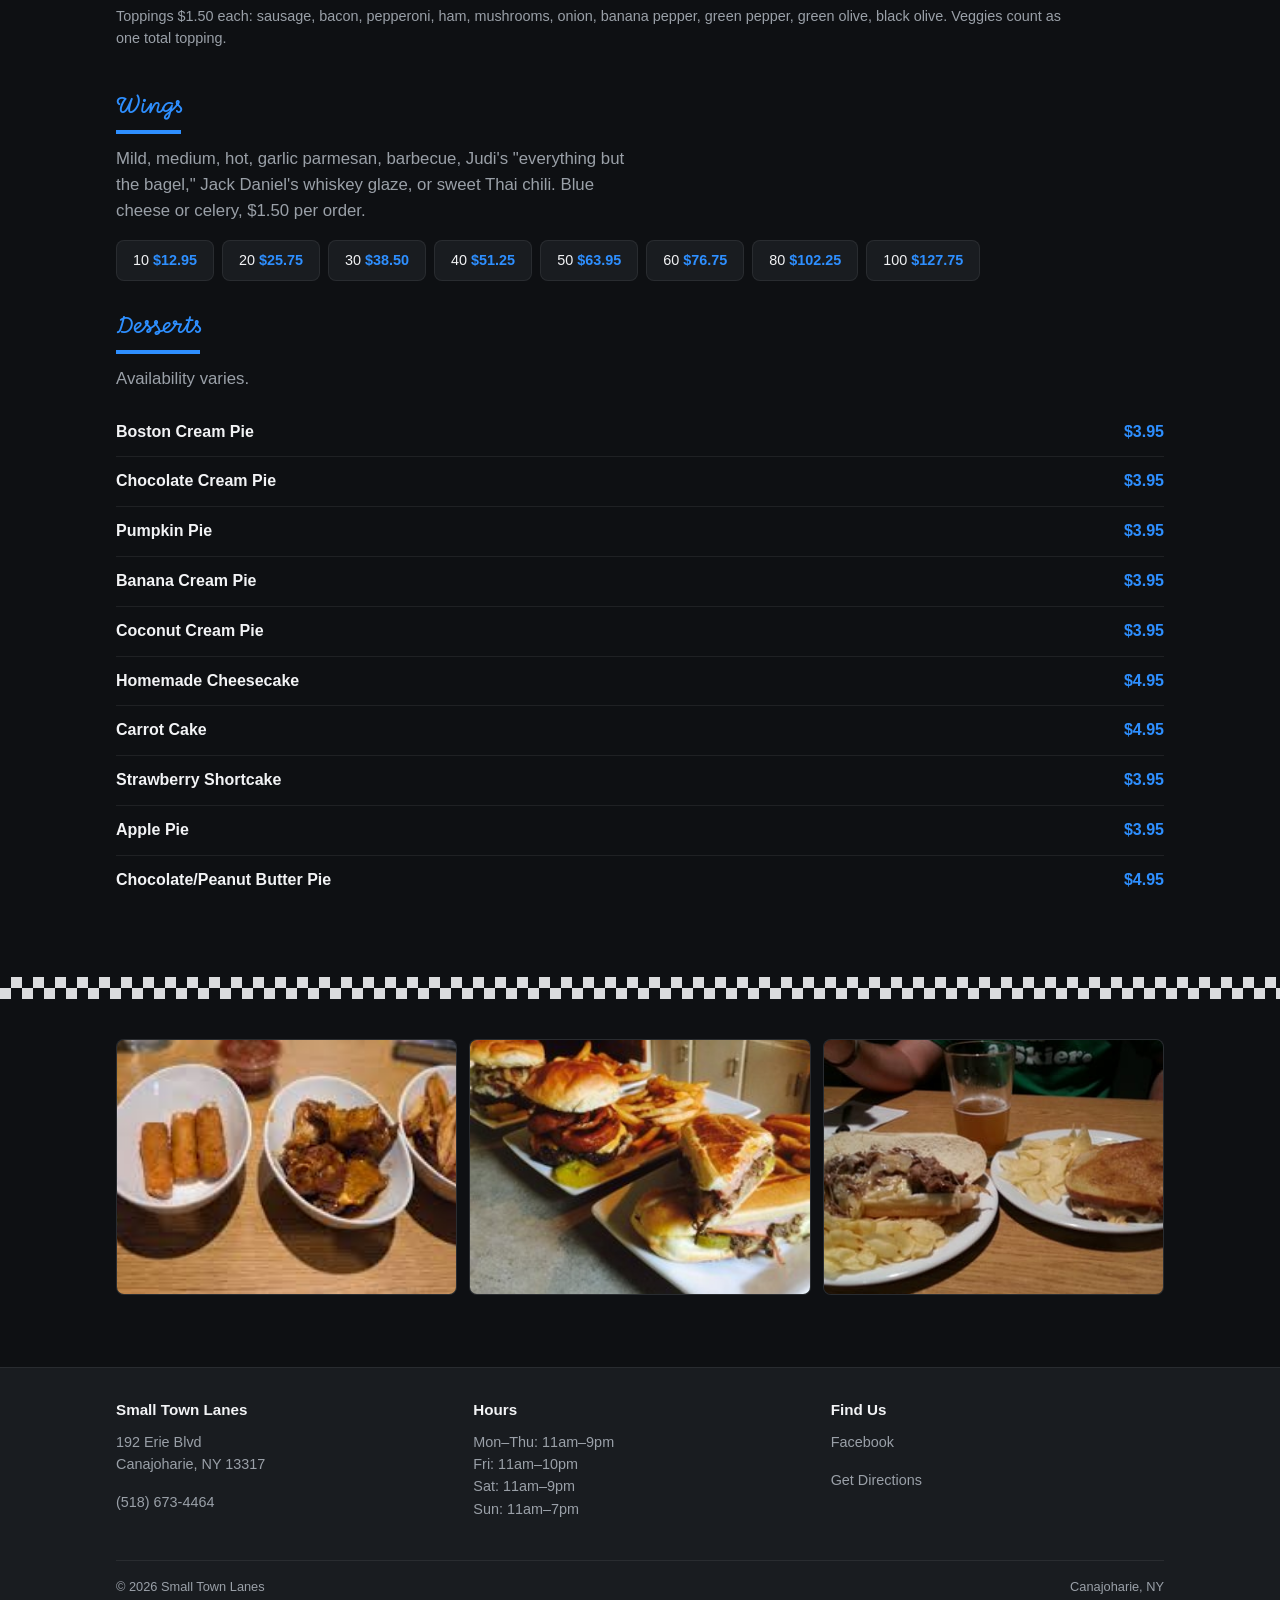
<file: menu.html>
<!DOCTYPE html>
<html lang="en">
<head>
<meta charset="UTF-8">
<meta name="viewport" content="width=device-width, initial-scale=1.0">
<title>Menu | Small Town Lanes</title>
<meta name="description" content="Full menu and pricing for the Small Town Lanes restaurant in Canajoharie, NY: appetizers, salads, sandwiches, dinners, pizza, wings, and desserts.">
<link rel="preconnect" href="https://fonts.googleapis.com">
<link rel="preconnect" href="https://fonts.gstatic.com" crossorigin>
<link href="https://fonts.googleapis.com/css2?family=Momo+Signature&display=swap" rel="stylesheet">
<link rel="stylesheet" href="styles.css">
</head>
<body>
<a class="skip-link" href="#main">Skip to content</a>

<header class="site-header">
  <div class="header-content">
    <a href="index.html" class="brand">Small Town Lanes</a>
    <nav class="main-nav">
      <a href="index.html">Home</a>
      <a href="leagues.html">Bowling &amp; Leagues</a>
      <a href="menu.html" aria-current="page">Menu</a>
      <a href="auctions.html">Until Then Auctions</a>
      <a href="about.html">About</a>
      <a href="contact.html">Contact</a>
    </nav>
    <div class="header-actions">
      <button class="nav-toggle" aria-label="Toggle navigation" aria-expanded="false">&#9776;</button>
      <a href="https://www.facebook.com/p/Iroquois-Lanes-100047014855632/" target="_blank" rel="noopener" class="fb-icon-btn" aria-label="Small Town Lanes on Facebook">f</a>
      <a href="tel:+15186734464" class="btn-header">Call Now</a>
    </div>
  </div>
</header>

<main id="main">

  <section class="hero">
    <div class="wrap">
      <span class="eyebrow">Menu</span>
      <h1>Comfort food between frames</h1>
      <p class="hero-sub">Takeout, dine-in, and delivery, 7 days a week. Call (518) 673-5498 to order food.</p>
      <div class="btn-row">
        <a href="tel:+15186735498" class="btn-primary">Call to Order Food</a>
      </div>
    </div>
  </section>

  <section class="menu-section">
    <div class="wrap">

      <p class="menu-note">Full menu, pulled straight from the printed takeout menu. Prices can change, so call ahead to confirm.</p>

      <h2>Appetizers</h2>
      <div class="menu-columns">
        <ul class="menu-list">
          <li><span class="item-name">Nachos &amp; Cheese</span><span class="item-price">$2.95</span></li>
          <li><span class="item-name">Pretzel Sticks (4)</span><span class="item-price">$8.95</span></li>
          <li><span class="item-name">Jalape&ntilde;o Poppers</span><span class="item-price">$8.95</span></li>
          <li><span class="item-name">Homemade Chili or Soup<span class="item-desc">Chili is seasonal</span></span><span class="item-price">Cup $2.95 / Bowl $4.95</span></li>
          <li><span class="item-name">Homemade Chowder</span><span class="item-price">Cup $3.95 / Sm $5.95 / Lg $7.95</span></li>
          <li><span class="item-name">Hand-Cut French Fries<span class="item-desc">Regular or seasoned</span></span><span class="item-price">Sm $2.95 / Lg $4.95</span></li>
          <li><span class="item-name">Loaded Fries<span class="item-desc">Gravy or cheese +$0.75, queso +$2.50</span></span><span class="item-price">Sm $5.50 / Lg $7.95</span></li>
          <li><span class="item-name">Chili Cheese Fries</span><span class="item-price">Sm $5.95 / Lg $8.50</span></li>
          <li><span class="item-name">Cheese Breadsticks (5)</span><span class="item-price">$8.95</span></li>
          <li><span class="item-name">Fried Pickles</span><span class="item-price">$8.95</span></li>
          <li><span class="item-name">Onion Rings</span><span class="item-price">$8.95</span></li>
          <li><span class="item-name">Onion Straws</span><span class="item-price">$8.95</span></li>
        </ul>
        <ul class="menu-list">
          <li><span class="item-name">Potato Skins</span><span class="item-price">$8.95</span></li>
          <li><span class="item-name">Pizza Logs (4)</span><span class="item-price">$8.95</span></li>
          <li><span class="item-name">Breaded Mushrooms</span><span class="item-price">$8.95</span></li>
          <li><span class="item-name">Breaded Cauliflower</span><span class="item-price">$8.95</span></li>
          <li><span class="item-name">Mozzarella Sticks (6)</span><span class="item-price">$8.95</span></li>
          <li><span class="item-name">Zucchini Sticks</span><span class="item-price">$8.95</span></li>
          <li><span class="item-name">Mac &amp; Cheese Bites</span><span class="item-price">$8.95</span></li>
          <li><span class="item-name">Boneless Wings (10)</span><span class="item-price">$8.95</span></li>
          <li><span class="item-name">Corn Nuggets</span><span class="item-price">$8.95</span></li>
          <li><span class="item-name">Sampler Combo<span class="item-desc">One half-order of bone-in wings, boneless wings, or chicken tenders, plus two half-orders of any other appetizer</span></span><span class="item-price">$14.95</span></li>
        </ul>
      </div>

      <h2>Salads</h2>
      <p class="hero-sub">Dressings: Ranch, Italian, 1000 Island, Blue Cheese, Caesar, Honey Mustard, Fat-Free Italian, Balsamic.</p>
      <ul class="menu-list">
        <li><span class="item-name">Homemade Macaroni or Potato Salad</span><span class="item-price">Cup $2.95 / Bowl $4.50</span></li>
        <li><span class="item-name">Tossed or Caesar Salad</span><span class="item-price">Sm $3.95 / Lg $6.95</span></li>
        <li><span class="item-name">Taco or Chef Salad</span><span class="item-price">Sm $8.95 / Lg $12.95</span></li>
        <li><span class="item-name">Grilled or Crispy Chicken Salad<span class="item-desc">Regular or caesar, with or without wing sauce</span></span><span class="item-price">$11.95</span></li>
      </ul>

      <h2>Sandwiches</h2>
      <p class="hero-sub">Served with pickles and hand-cut fries. Sub macaroni/potato salad, tossed salad, mashed potatoes, or soup in place of fries.</p>
      <div class="menu-columns">
        <ul class="menu-list">
          <li><span class="item-name">Hamburger</span><span class="item-price">$11.95</span></li>
          <li><span class="item-name">Cheeseburger</span><span class="item-price">$12.75</span></li>
          <li><span class="item-name">Bacon Cheeseburger</span><span class="item-price">$13.50</span></li>
          <li><span class="item-name">Messburger</span><span class="item-price">$13.95</span></li>
          <li><span class="item-name">Mexican Hot</span><span class="item-price">$12.95</span></li>
          <li><span class="item-name">Pizzaburger</span><span class="item-price">$12.95</span></li>
          <li><span class="item-name">Egg Salad</span><span class="item-price">$6.95</span></li>
          <li><span class="item-name">Tuna Melt</span><span class="item-price">$8.95</span></li>
          <li><span class="item-name">French Dip</span><span class="item-price">$13.95</span></li>
          <li><span class="item-name">Western Egg</span><span class="item-price">$7.95</span></li>
          <li><span class="item-name">BLT</span><span class="item-price">$7.95</span></li>
          <li><span class="item-name">Chicken Parmesan Sandwich</span><span class="item-price">$11.95</span></li>
          <li><span class="item-name">Chicken Quesadilla</span><span class="item-price">$12.95</span></li>
          <li><span class="item-name">Cheese Quesadilla</span><span class="item-price">$9.95</span></li>
          <li><span class="item-name">BBQ Chicken Swiss Melt</span><span class="item-price">$11.95</span></li>
          <li><span class="item-name">Chicken Philly</span><span class="item-price">$13.95</span></li>
          <li><span class="item-name">Philly Cheesesteak</span><span class="item-price">$13.95</span></li>
          <li><span class="item-name">Crispy Chicken Sandwich</span><span class="item-price">$10.95</span></li>
          <li><span class="item-name">Reuben<span class="item-desc">Corned beef or turkey</span></span><span class="item-price">$10.95</span></li>
        </ul>
        <ul class="menu-list">
          <li><span class="item-name">Grilled Cheese</span><span class="item-price">$6.95</span></li>
          <li><span class="item-name">Grilled Cheese with Ham, Bacon, or Turkey</span><span class="item-price">$8.50</span></li>
          <li><span class="item-name">Clam Strips Platter</span><span class="item-price">$9.95</span></li>
          <li><span class="item-name">Hot Turkey or Roast Beef Sandwich</span><span class="item-price">$12.95</span></li>
          <li><span class="item-name">Popcorn Shrimp Platter</span><span class="item-price">$9.95</span></li>
          <li><span class="item-name">Ham, Turkey, Roast Beef, Mixed, or Tuna Sub</span><span class="item-price">$11.95</span></li>
          <li><span class="item-name">Popcorn Chicken Platter</span><span class="item-price">$9.95</span></li>
          <li><span class="item-name">Ham, Turkey, Roast Beef, or Mixed Club Sandwich</span><span class="item-price">$10.95</span></li>
          <li><span class="item-name">Chicken Tender Platter</span><span class="item-price">$11.95</span></li>
          <li><span class="item-name">Ham, Turkey, Roast Beef, Mixed, or Tuna Cold Sandwich</span><span class="item-price">$9.95</span></li>
          <li><span class="item-name">Iroquois Chicken Sandwich</span><span class="item-price">$10.95</span></li>
          <li><span class="item-name">Ham, Turkey, Roast Beef, or Mixed Wrap</span><span class="item-price">$11.95</span></li>
          <li><span class="item-name">Haddock</span><span class="item-price">$12.95</span></li>
          <li><span class="item-name">Crispy or Grilled Chicken Wrap</span><span class="item-price">$12.95</span></li>
          <li><span class="item-name">Grilled Chicken Sandwich</span><span class="item-price">$10.95</span></li>
          <li><span class="item-name">Fish and Chips</span><span class="item-price">$14.95</span></li>
          <li><span class="item-name">Small Hot Dog<span class="item-desc">With meat sauce, +$0.45</span></span><span class="item-price">$5.50</span></li>
          <li><span class="item-name">Two Hot Dogs<span class="item-desc">With meat sauce, +$0.45</span></span><span class="item-price">$7.50</span></li>
        </ul>
      </div>

      <h2>Dinners</h2>
      <p class="hero-sub">Served with your choice of hand-cut fries, macaroni or potato salad, homemade mashed potatoes, homemade soup, or tossed salad.</p>
      <ul class="menu-list">
        <li><span class="item-name">Seafood Combo</span><span class="item-price">$17.95</span></li>
        <li><span class="item-name">Haddock<span class="item-desc">Friday night only, broiled or fried</span></span><span class="item-price">$16.95</span></li>
        <li><span class="item-name">Ribeye Steak</span><span class="item-price">$19.95</span></li>
        <li><span class="item-name">Open Face Sirloin Steak</span><span class="item-price">$14.95</span></li>
        <li><span class="item-name">Ham Steak</span><span class="item-price">$10.95</span></li>
      </ul>

      <h2>Pizza</h2>
      <ul class="menu-list">
        <li><span class="item-name">14&Prime; Pizza<span class="item-desc">Toppings $1.50 each: sausage, bacon, pepperoni, ham, mushrooms, onion, banana pepper, green pepper, green olive, black olive. Veggies count as one total topping.</span></span><span class="item-price">$11.95</span></li>
      </ul>

      <h2>Wings</h2>
      <p class="hero-sub">Mild, medium, hot, garlic parmesan, barbecue, Judi's "everything but the bagel," Jack Daniel's whiskey glaze, or sweet Thai chili. Blue cheese or celery, $1.50 per order.</p>
      <ul class="wing-pricing">
        <li>10 <span class="item-price">$12.95</span></li>
        <li>20 <span class="item-price">$25.75</span></li>
        <li>30 <span class="item-price">$38.50</span></li>
        <li>40 <span class="item-price">$51.25</span></li>
        <li>50 <span class="item-price">$63.95</span></li>
        <li>60 <span class="item-price">$76.75</span></li>
        <li>80 <span class="item-price">$102.25</span></li>
        <li>100 <span class="item-price">$127.75</span></li>
      </ul>

      <h2>Desserts</h2>
      <p class="hero-sub">Availability varies.</p>
      <ul class="menu-list">
        <li><span class="item-name">Boston Cream Pie</span><span class="item-price">$3.95</span></li>
        <li><span class="item-name">Chocolate Cream Pie</span><span class="item-price">$3.95</span></li>
        <li><span class="item-name">Pumpkin Pie</span><span class="item-price">$3.95</span></li>
        <li><span class="item-name">Banana Cream Pie</span><span class="item-price">$3.95</span></li>
        <li><span class="item-name">Coconut Cream Pie</span><span class="item-price">$3.95</span></li>
        <li><span class="item-name">Homemade Cheesecake</span><span class="item-price">$4.95</span></li>
        <li><span class="item-name">Carrot Cake</span><span class="item-price">$4.95</span></li>
        <li><span class="item-name">Strawberry Shortcake</span><span class="item-price">$3.95</span></li>
        <li><span class="item-name">Apple Pie</span><span class="item-price">$3.95</span></li>
        <li><span class="item-name">Chocolate/Peanut Butter Pie</span><span class="item-price">$4.95</span></li>
      </ul>

    </div>
  </section>

  <div class="checker-divider"></div>

  <section>
    <div class="wrap">
      <div class="photo-strip">
        <div class="frame"><img src="images/apps-mozz-wings.jpg" alt="Mozzarella sticks, wings, and fries at Small Town Lanes"></div>
        <div class="frame"><img src="images/burgers-fries.jpg" alt="Burgers and sandwiches with fries at Small Town Lanes"></div>
        <div class="frame"><img src="images/sandwiches-chips.jpg" alt="Philly cheesesteak and grilled sandwich with chips at Small Town Lanes"></div>
      </div>
    </div>
  </section>

</main>

<footer class="site-footer">
  <div class="wrap">
    <div class="footer-grid">
      <div>
        <h3>Small Town Lanes</h3>
        <p>192 Erie Blvd<br>Canajoharie, NY 13317</p>
        <p><a href="tel:+15186734464">(518) 673-4464</a></p>
      </div>
      <div>
        <h3>Hours</h3>
        <p>Mon&ndash;Thu: 11am&ndash;9pm<br>Fri: 11am&ndash;10pm<br>Sat: 11am&ndash;9pm<br>Sun: 11am&ndash;7pm</p>
      </div>
      <div>
        <h3>Find Us</h3>
        <p><a href="https://www.facebook.com/p/Iroquois-Lanes-100047014855632/" target="_blank" rel="noopener">Facebook</a></p>
        <p><a href="https://www.google.com/maps/search/?api=1&query=Iroquois+Lanes+192+Erie+Blvd+Canajoharie+NY+13317" target="_blank" rel="noopener">Get Directions</a></p>
      </div>
    </div>
    <div class="footer-bottom">
      <span>&copy; <span id="year"></span> Small Town Lanes</span>
      <span>Canajoharie, NY</span>
    </div>
  </div>
</footer>

<script src="script.js"></script>
</body>
</html>
</file>
<file: styles.css>
/* ============================================
   Small Town Lanes — shared stylesheet
   Dark, plain, easy to read. The only thing
   carried over from Facebook is the blue accent
   color, since visitors will bounce between this
   site and the Facebook Page. Everything else
   (layout, type, structure) is its own thing, so
   the site reads as Small Town Lanes' own site, not
   a Facebook clone.
   ============================================ */

:root {
  --accent: #2E8FFF;
  --accent-dark: #1877F2;
  --accent-tint: rgba(46, 143, 255, 0.14);
  --accent-tint-border: rgba(46, 143, 255, 0.3);

  --bg: #0E1013;
  --card: #191C20;
  --card-raised: #202329;
  --text: #F2F3F5;
  --text-secondary: #9AA0A8;
  --border: rgba(255, 255, 255, 0.10);
  --border-light: rgba(255, 255, 255, 0.07);

  --font-display: 'Momo Signature', -apple-system, BlinkMacSystemFont, "Segoe UI", Roboto, Helvetica, Arial, sans-serif;
  --font-body: -apple-system, BlinkMacSystemFont, "Segoe UI", Roboto, Helvetica, Arial, sans-serif;

  --radius: 8px;
  --radius-lg: 12px;

  --sp-01: 0.25rem;
  --sp-02: 0.5rem;
  --sp-03: 0.75rem;
  --sp-04: 1rem;
  --sp-05: 1.5rem;
  --sp-06: 2rem;
  --sp-07: 2.5rem;
  --sp-08: 3rem;

  color-scheme: dark;
}

@media (prefers-reduced-motion: reduce) {
  *, *::before, *::after {
    animation-duration: 0.001ms !important;
    animation-iteration-count: 1 !important;
    transition-duration: 0.001ms !important;
    scroll-behavior: auto !important;
  }
}

* { box-sizing: border-box; }

html { scroll-behavior: smooth; }

body {
  margin: 0;
  background: var(--bg);
  color: var(--text);
  font-family: var(--font-body);
  font-size: 1rem;
  line-height: 1.55;
  -webkit-font-smoothing: antialiased;
}

img { max-width: 100%; display: block; }

a { color: var(--accent); text-decoration: none; }
a:hover { text-decoration: underline; }

h1, h2 {
  font-family: var(--font-display);
  font-weight: 400;
  line-height: 1.3;
  margin: 0 0 var(--sp-03);
  color: var(--text);
}

h3 {
  font-family: var(--font-body);
  font-weight: 700;
  line-height: 1.25;
  margin: 0 0 var(--sp-03);
  color: var(--text);
}

h1 { font-size: clamp(1.6rem, 3.2vw, 2.15rem); }
h2 {
  font-size: 1.2rem;
  padding-bottom: var(--sp-03);
  border-bottom: 4px solid var(--accent);
  display: block;
  width: fit-content;
}
h3 { font-size: 1.05rem; }

p { margin: 0 0 var(--sp-04); }

.eyebrow {
  text-transform: uppercase;
  letter-spacing: 0.08em;
  font-size: 0.75rem;
  font-weight: 700;
  color: var(--accent);
  display: inline-block;
  margin-bottom: var(--sp-02);
}

.wrap {
  max-width: 1080px;
  margin: 0 auto;
  padding: 0 var(--sp-04);
}

section { padding: var(--sp-07) 0; }

.card {
  background: var(--card);
  border: 1px solid var(--border-light);
  border-radius: var(--radius-lg);
}

/* Skip link */
.skip-link {
  position: absolute;
  left: -999px;
  top: 0;
  background: var(--accent-dark);
  color: #fff;
  padding: var(--sp-03) var(--sp-04);
  z-index: 100;
}
.skip-link:focus { left: var(--sp-04); top: var(--sp-04); }

/* ============ Header / Nav ============ */
.site-header {
  position: sticky;
  top: 0;
  z-index: 50;
  background: rgba(14, 16, 19, 0.92);
  backdrop-filter: blur(6px);
  border-bottom: 1px solid var(--border-light);
}

.header-content {
  display: flex;
  align-items: center;
  justify-content: space-between;
  max-width: 1080px;
  margin: 0 auto;
  padding: var(--sp-03) var(--sp-04);
  gap: var(--sp-04);
}

.brand {
  font-family: var(--font-display);
  font-size: 1.45rem;
  font-weight: 400;
  color: var(--text);
  white-space: nowrap;
}

.main-nav {
  display: flex;
  gap: var(--sp-05);
  flex-wrap: wrap;
}

.main-nav a {
  font-size: 0.9rem;
  font-weight: 600;
  color: var(--text-secondary);
  padding: var(--sp-02) 0;
  border-bottom: 2px solid transparent;
}
.main-nav a:hover { color: var(--text); text-decoration: none; }
.main-nav a[aria-current="page"] {
  color: var(--accent);
  border-bottom-color: var(--accent);
}

.header-actions {
  display: flex;
  align-items: center;
  gap: var(--sp-02);
}

.btn-header {
  display: inline-flex;
  align-items: center;
  padding: var(--sp-02) var(--sp-04);
  background: var(--accent-dark);
  color: #fff;
  font-size: 0.9rem;
  font-weight: 600;
  border-radius: 6px;
  white-space: nowrap;
}
.btn-header:hover { background: var(--accent); color: #fff; text-decoration: none; }

.fb-icon-btn {
  display: inline-flex;
  align-items: center;
  justify-content: center;
  width: 34px;
  height: 34px;
  border-radius: 50%;
  background: var(--card-raised);
  border: 1px solid var(--border);
  color: var(--text-secondary);
  font-weight: 800;
  font-size: 0.95rem;
  flex-shrink: 0;
}
.fb-icon-btn:hover { color: var(--accent); border-color: var(--accent-tint-border); text-decoration: none; }

.nav-toggle {
  display: none;
  background: none;
  border: 1px solid var(--border);
  color: var(--text);
  font-size: 1.3rem;
  padding: var(--sp-02) var(--sp-03);
  border-radius: var(--radius);
}

@media (max-width: 780px) {
  .nav-toggle { display: block; }
  .main-nav {
    display: none;
    position: absolute;
    top: 100%;
    left: 0;
    right: 0;
    background: var(--card);
    flex-direction: column;
    gap: 0;
    border-bottom: 1px solid var(--border-light);
  }
  .main-nav.open { display: flex; }
  .main-nav a {
    padding: var(--sp-04);
    border-bottom: 1px solid var(--border-light);
    border-left: 2px solid transparent;
  }
  .main-nav a[aria-current="page"] { border-bottom-color: var(--border-light); border-left-color: var(--accent); }
}

/* ============ Buttons ============ */
.btn-primary,
.btn-secondary {
  display: inline-flex;
  align-items: center;
  justify-content: center;
  gap: var(--sp-02);
  padding: 0 var(--sp-05);
  height: 44px;
  font-size: 0.95rem;
  font-weight: 600;
  border-radius: 6px;
  border: none;
}

.btn-primary { background: var(--accent-dark); color: #fff; }
.btn-primary:hover { background: var(--accent); color: #fff; text-decoration: none; }

.btn-secondary { background: var(--card-raised); color: var(--text); border: 1px solid var(--border); }
.btn-secondary:hover { border-color: var(--accent-tint-border); color: var(--text); text-decoration: none; }

.btn-facebook { background: var(--accent-tint); color: var(--accent); border: 1px solid var(--accent-tint-border); }
.btn-facebook:hover { background: rgba(46, 143, 255, 0.22); color: var(--accent); text-decoration: none; }

.btn-row { display: flex; gap: var(--sp-03); flex-wrap: wrap; }

/* ============ Hero ============ */
.hero { padding: var(--sp-08) 0 var(--sp-05); }

.hero-grid {
  display: grid;
  grid-template-columns: 1.1fr 0.9fr;
  gap: var(--sp-06);
  align-items: center;
}
@media (max-width: 780px) {
  .hero-grid { grid-template-columns: 1fr; }
}

.hero-photo-frame {
  border-radius: var(--radius-lg);
  overflow: hidden;
  border: 1px solid var(--border);
  aspect-ratio: 4 / 3;
  background: var(--card);
}
.hero-photo-frame img { width: 100%; height: 100%; object-fit: cover; }

.hero-sub {
  font-size: 1.05rem;
  color: var(--text-secondary);
  max-width: 56ch;
}

/* Simple banner header used on subpages */
.page-banner { padding: var(--sp-07) 0 var(--sp-02); }
.page-banner .hero-sub { margin-bottom: 0; }

/* ============ Info strip ============ */
.info-strip { padding: var(--sp-05) 0; }
.info-strip .wrap {
  display: grid;
  grid-template-columns: repeat(3, 1fr);
  gap: var(--sp-04);
}
@media (max-width: 700px) {
  .info-strip .wrap { grid-template-columns: 1fr; }
}
.info-item {
  background: var(--card);
  border: 1px solid var(--border-light);
  border-radius: var(--radius);
  padding: var(--sp-04);
}
.info-item .eyebrow { margin-bottom: var(--sp-02); }
.info-item p { margin: 0; color: var(--text-secondary); }
.info-item a { color: var(--text); font-weight: 600; }
.info-item a:hover { color: var(--accent); }

/* ============ Cards grid ============ */
.card-grid {
  display: grid;
  grid-template-columns: repeat(auto-fit, minmax(220px, 1fr));
  gap: var(--sp-04);
}

.card-grid .card { padding: var(--sp-05); }
.card-grid .card h3 { color: var(--accent); }
.card-grid .card p { color: var(--text-secondary); margin-bottom: 0; }

/* ============ Facebook callout ============ */
.fb-callout {
  display: flex;
  align-items: center;
  justify-content: space-between;
  gap: var(--sp-04);
  flex-wrap: wrap;
  padding: var(--sp-05);
  background: var(--accent-tint);
  border: 1px solid var(--accent-tint-border);
  border-radius: var(--radius-lg);
}
.fb-callout-text { display: flex; align-items: center; gap: var(--sp-04); }
.fb-callout h3 { margin: 0 0 2px; }
.fb-callout p { margin: 0; color: var(--text-secondary); }

/* ============ Photo grid ============ */
.photo-strip {
  display: grid;
  grid-template-columns: repeat(auto-fit, minmax(180px, 1fr));
  gap: var(--sp-03);
}
.photo-strip .frame {
  border-radius: var(--radius);
  overflow: hidden;
  aspect-ratio: 4 / 3;
  background: var(--card);
  border: 1px solid var(--border-light);
}
.photo-strip .frame img { width: 100%; height: 100%; object-fit: cover; }

/* ============ Facebook feed widget ============
   Left un-themed on purpose (it's embedded FB
   content, styled by Facebook) so it reads as a
   distinct embed, not part of our own layout. */
.fb-widget-section { background: var(--card); border: 1px solid var(--border-light); border-radius: var(--radius-lg); padding: var(--sp-05); }
.fb-widget-wrap {
  width: 100%;
  overflow-x: auto;
  display: flex;
  justify-content: center;
  margin-top: var(--sp-04);
}
.fb-widget-wrap .fb-page { max-width: 100%; }

/* ============ External listing links (auctions page) ============ */
.listing-grid {
  display: grid;
  grid-template-columns: repeat(auto-fit, minmax(220px, 1fr));
  gap: var(--sp-04);
}
.listing-card {
  padding: var(--sp-05);
  display: flex;
  flex-direction: column;
  gap: var(--sp-02);
}
.listing-card h3 { margin-bottom: 0; color: var(--accent); }
.listing-card p { color: var(--text-secondary); margin-bottom: var(--sp-02); }
.listing-card .btn-secondary { align-self: flex-start; }

/* ============ CTA card (centered) ============ */
.cta-card { padding: var(--sp-06); text-align: center; }
.cta-card h2, .cta-card .hero-sub { margin-left: auto; margin-right: auto; }
.cta-card .btn-row { justify-content: center; }

/* ============ Divider ============ */
.divider {
  height: 1px;
  background: var(--border-light);
  border: none;
  margin: 0;
}

/* Checkered-flag divider, a nod to the bowling alley's own
   checkerboard floor (and a literal checkered flag for the
   auction side of the site). Purely decorative flourish. */
.checker-divider {
  height: 22px;
  background-image: conic-gradient(var(--text) 25%, transparent 0 50%, var(--text) 0 75%, transparent 0);
  background-size: 22px 22px;
  opacity: 0.9;
}

/* ============ Until Then badge ============ */
.until-then-badge {
  width: 84px;
  height: 84px;
  flex-shrink: 0;
  background: #fff;
  border-radius: 50%;
  padding: 6px;
}
.until-then-badge img { width: 100%; height: 100%; object-fit: contain; }

.hero-title-row {
  display: flex;
  align-items: center;
  gap: var(--sp-04);
  margin-bottom: var(--sp-03);
}
.hero-title-row h1 { margin-bottom: 0; }

/* ============ Menu page ============ */
.menu-section h2 { color: var(--accent); }
.menu-columns {
  display: grid;
  grid-template-columns: 1fr 1fr;
  gap: 0 var(--sp-06);
}
@media (max-width: 700px) {
  .menu-columns { grid-template-columns: 1fr; }
}
.menu-list { list-style: none; margin: 0 0 var(--sp-06); padding: 0; }
.menu-list li {
  display: flex;
  justify-content: space-between;
  gap: var(--sp-04);
  padding: var(--sp-03) 0;
  border-bottom: 1px solid var(--border-light);
}
.menu-list li:last-child { border-bottom: none; }
.menu-list .item-name { font-weight: 600; }
.menu-list .item-desc { color: var(--text-secondary); font-size: 0.9rem; display: block; font-weight: 400; }
.menu-list .item-price {
  white-space: nowrap;
  font-weight: 600;
  color: var(--accent);
  padding-left: var(--sp-03);
  flex-shrink: 0;
}
.menu-note {
  font-size: 0.9rem;
  color: var(--text-secondary);
  background: var(--card);
  border: 1px solid var(--border-light);
  border-radius: var(--radius);
  padding: var(--sp-04) var(--sp-05);
}

.wing-pricing {
  display: flex;
  flex-wrap: wrap;
  gap: var(--sp-02);
  margin: 0 0 var(--sp-06);
  padding: 0;
  list-style: none;
}
.wing-pricing li {
  background: var(--card);
  border: 1px solid var(--border-light);
  border-radius: var(--radius);
  padding: var(--sp-02) var(--sp-04);
  font-size: 0.9rem;
}
.wing-pricing .item-price { color: var(--accent); font-weight: 600; }

/* ============ Hours table ============ */
.hours-table { width: 100%; border-collapse: collapse; }
.hours-table td { padding: var(--sp-03) 0; border-bottom: 1px solid var(--border-light); }
.hours-table td:last-child { text-align: right; color: var(--text-secondary); }

/* ============ Map ============ */
.map-frame {
  border-radius: var(--radius-lg);
  overflow: hidden;
  border: 1px solid var(--border-light);
}
.map-frame iframe { width: 100%; height: 340px; border: 0; display: block; filter: invert(90%) hue-rotate(180deg); }

/* ============ Footer ============ */
.site-footer {
  background: var(--card);
  border-top: 1px solid var(--border-light);
  padding: var(--sp-06) 0 var(--sp-05);
  margin-top: var(--sp-06);
}
.footer-grid {
  display: grid;
  grid-template-columns: repeat(3, 1fr);
  gap: var(--sp-05);
  margin-bottom: var(--sp-05);
}
@media (max-width: 700px) {
  .footer-grid { grid-template-columns: 1fr; }
}
.footer-grid h3 { font-size: 0.95rem; color: var(--text); }
.footer-grid p, .footer-grid a { color: var(--text-secondary); font-size: 0.9rem; }
.footer-bottom {
  border-top: 1px solid var(--border-light);
  padding-top: var(--sp-04);
  font-size: 0.8rem;
  color: var(--text-secondary);
  display: flex;
  justify-content: space-between;
  flex-wrap: wrap;
  gap: var(--sp-02);
}
</file>
